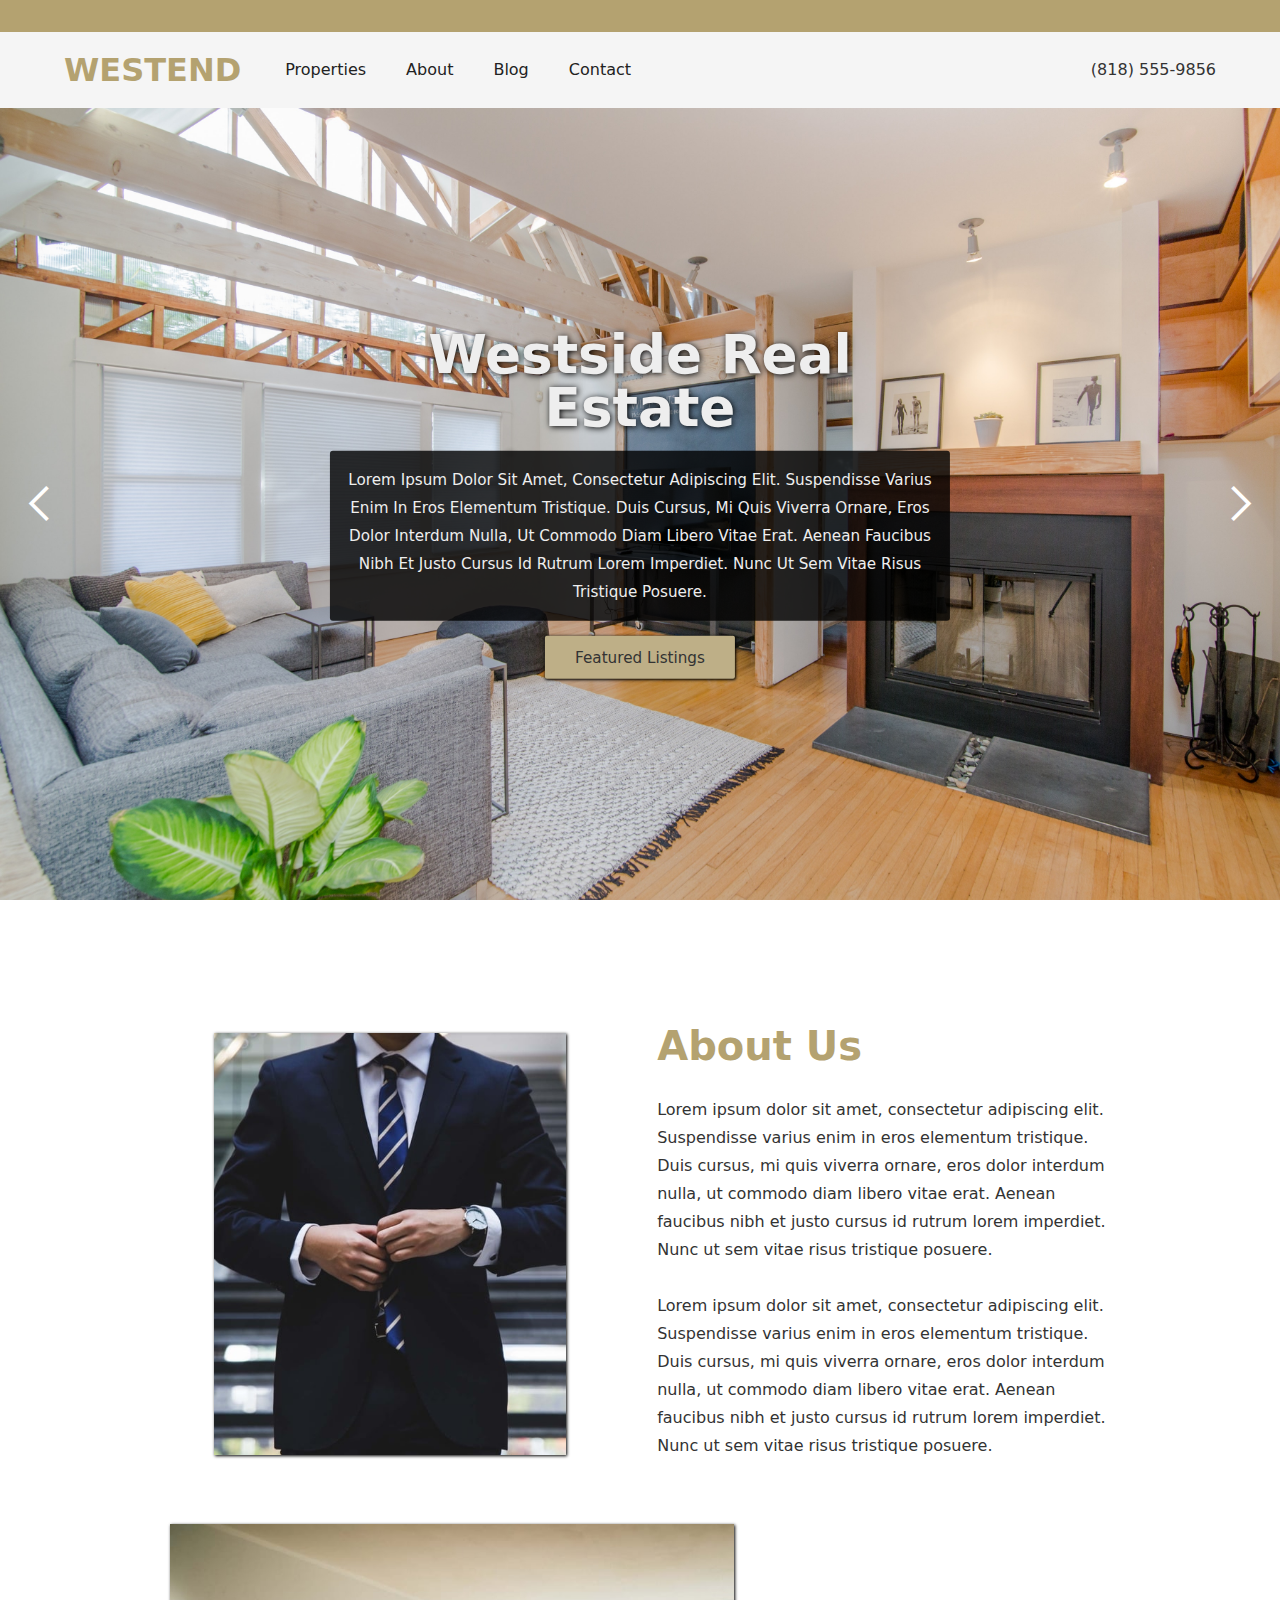
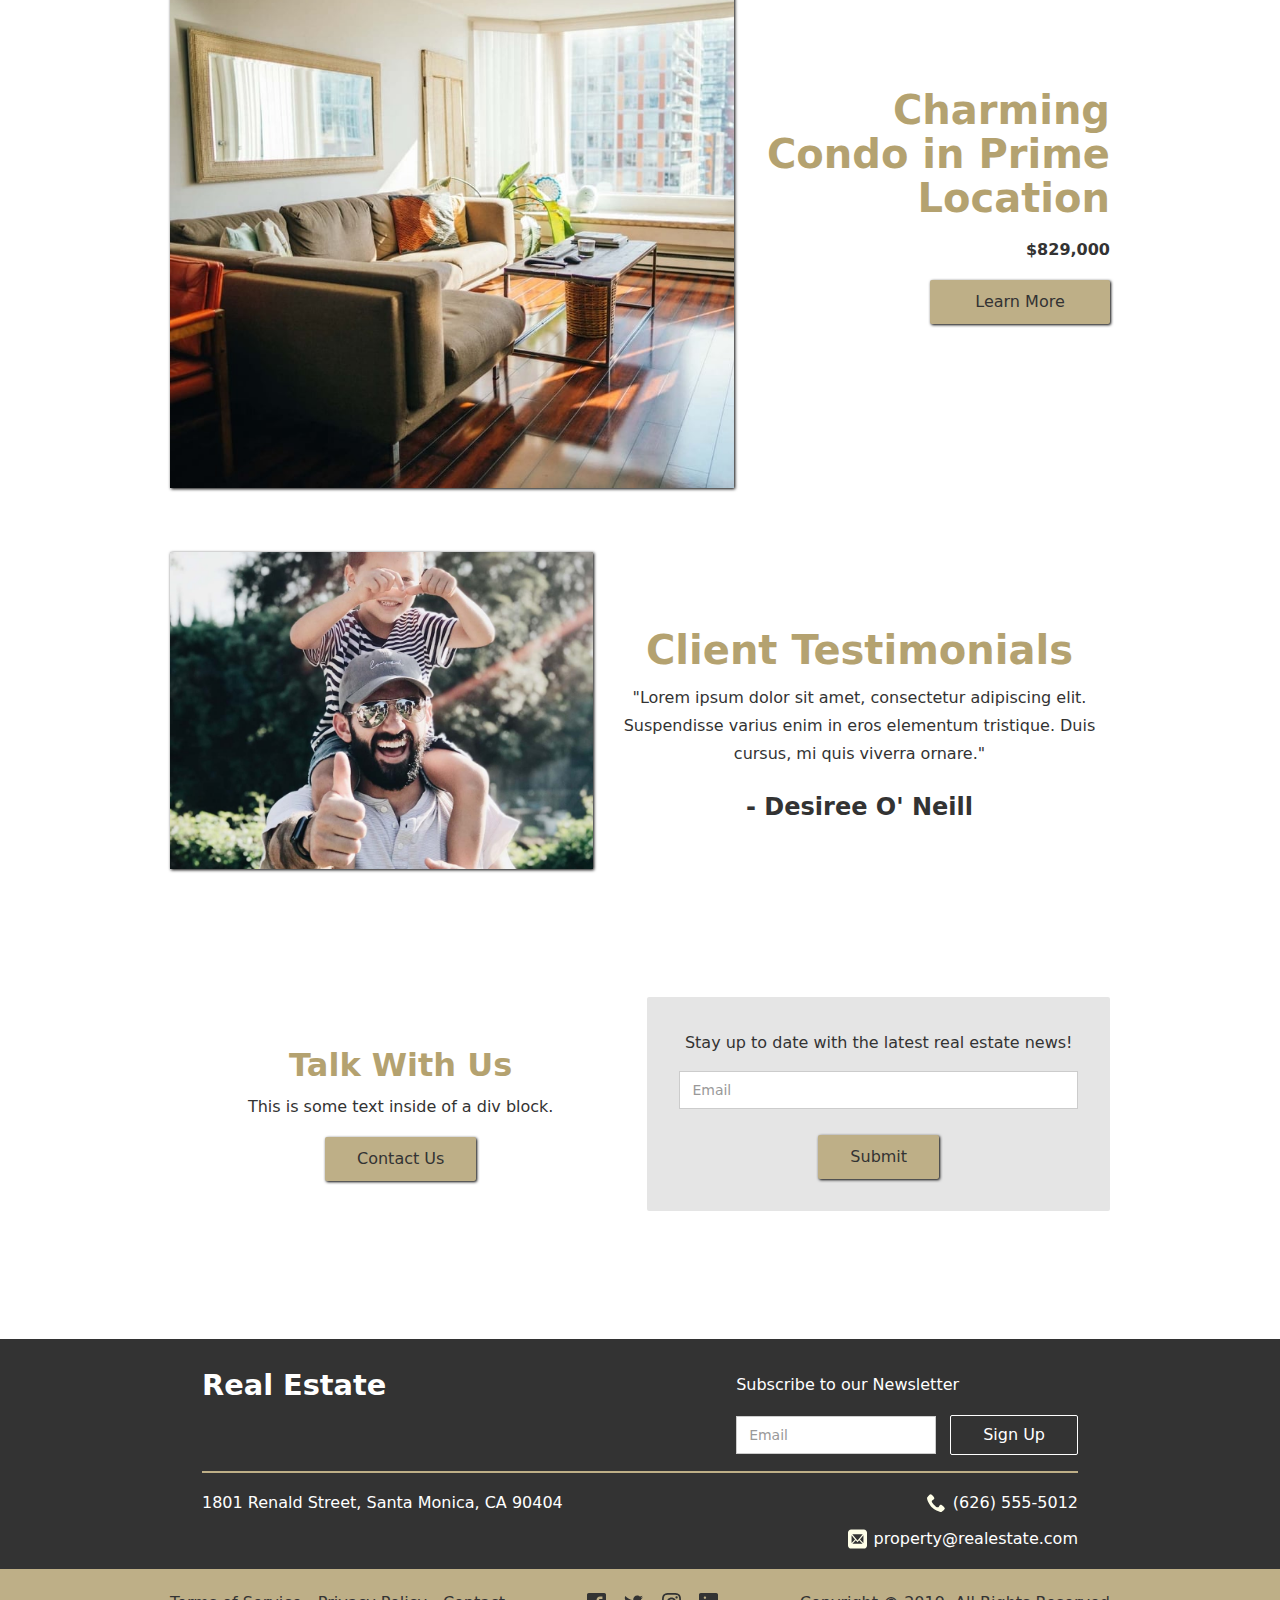
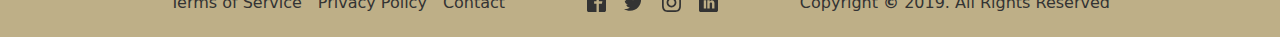
<file: index.html>
<!DOCTYPE html>
<html data-wf-page="5d0c82cb14a5905062fcd262" data-wf-site="5d0c82cb14a5903b15fcd260">
<head>
  <meta charset="utf-8">
  <title>real-estate-demo-2.1</title>
  <meta content="width=device-width, initial-scale=1" name="viewport">
  <meta content="Webflow" name="generator">
  <link href="css/normalize.css" rel="stylesheet" type="text/css">
  <link href="css/webflow.css" rel="stylesheet" type="text/css">
  <link href="css/real-estate-demo-2-1.webflow.css" rel="stylesheet" type="text/css">
  <!-- [if lt IE 9]><script src="https://cdnjs.cloudflare.com/ajax/libs/html5shiv/3.7.3/html5shiv.min.js" type="text/javascript"></script><![endif] -->
  <script type="text/javascript">!function(o,c){var n=c.documentElement,t=" w-mod-";n.className+=t+"js",("ontouchstart"in o||o.DocumentTouch&&c instanceof DocumentTouch)&&(n.className+=t+"touch")}(window,document);</script>
  <link href="images/favicon.ico" rel="shortcut icon" type="image/x-icon">
  <link href="images/webclip.png" rel="apple-touch-icon">
</head>
<body class="body">
  <div class="utility-classes">
    <div class="u-margin-top-small"></div>
    <div class="u-margin-top-medium"></div>
    <div class="u-margin-top-large w-container"></div>
    <div class="heading-4"></div>
    <div class="heading-2"></div>
    <div class="heading-3"></div>
  </div>
  <div class="header">
    <div data-collapse="medium" data-animation="default" data-duration="400" class="navbar-2 w-nav">
      <div class="navbar__top"></div>
      <div class="div-block-19">
        <div class="menu-button w-nav-button">
          <div class="w-icon-nav-menu"></div>
        </div>
        <a href="index.html" class="brand-3 w-nav-brand w--current">
          <h2 class="heading-10">westend</h2>
        </a>
        <nav role="navigation" class="w-nav-menu"><a href="listings.html" class="nav-link w-nav-link">Properties</a><a href="#" class="w-nav-link">About</a><a href="#" class="w-nav-link">Blog</a><a href="#" class="w-nav-link">Contact</a></nav>
        <div class="phone-number">
          <div class="text-block-13">(818) 555-9856</div>
        </div>
      </div>
    </div>
    <div data-animation="slide" data-duration="500" data-infinite="1" class="slider w-slider">
      <div class="w-slider-mask">
        <div class="slide w-slide">
          <div class="banner-title">
            <h1 class="heading-1">Westside Real Estate</h1>
            <p class="paragraph paragraph u-margin-top-small">Lorem ipsum dolor sit amet, consectetur adipiscing elit. Suspendisse varius enim in eros elementum tristique. Duis cursus, mi quis viverra ornare, eros dolor interdum nulla, ut commodo diam libero vitae erat. Aenean faucibus nibh et justo cursus id rutrum lorem imperdiet. Nunc ut sem vitae risus tristique posuere.</p><a href="listings.html" class="button u-margin-top-small banner-title__button w-button">Featured Listings</a></div>
        </div>
        <div class="slide-2 w-slide">
          <div class="banner-title">
            <h1 class="heading-1">Eastside Real Estate</h1>
            <p class="paragraph u-margin-top-small">Lorem ipsum dolor sit amet, consectetur adipiscing elit. Suspendisse varius enim in eros elementum tristique. Duis cursus, mi quis viverra ornare, eros dolor interdum nulla, ut commodo diam libero vitae erat. Aenean faucibus nibh et justo cursus id rutrum lorem imperdiet. Nunc ut sem vitae risus tristique posuere.</p><a href="listings.html" class="button u-margin-top-small banner-title__button w-button">Featured Listings</a></div>
        </div>
      </div>
      <div class="left-arrow w-slider-arrow-left">
        <div class="w-icon-slider-left"></div>
      </div>
      <div class="right-arrow w-slider-arrow-right">
        <div class="w-icon-slider-right"></div>
      </div>
      <div class="w-slider-nav w-round"></div>
    </div>
  </div>
  <div class="about-us u-margin-top-large">
    <div class="container-2 u-margin-top-large about-us__container w-container">
      <div class="div-block-16"><img src="images/suit-croppped.jpg" srcset="images/suit-croppped-p-500.jpeg 500w, images/suit-croppped-p-800.jpeg 800w, images/suit-croppped.jpg 1000w" sizes="(max-width: 479px) 100vw, (max-width: 767px) 44vw, (max-width: 991px) 269.82501220703125px, 352.0500183105469px" alt="" class="image"></div>
      <div class="about-us__text-container">
        <h2 class="heading-2 about-us__title">About Us</h2>
        <p class="u-margin-top-medium paragraph">Lorem ipsum dolor sit amet, consectetur adipiscing elit. Suspendisse varius enim in eros elementum tristique. Duis cursus, mi quis viverra ornare, eros dolor interdum nulla, ut commodo diam libero vitae erat. Aenean faucibus nibh et justo cursus id rutrum lorem imperdiet. Nunc ut sem vitae risus tristique posuere.<br>‍<br>Lorem ipsum dolor sit amet, consectetur adipiscing elit. Suspendisse varius enim in eros elementum tristique. Duis cursus, mi quis viverra ornare, eros dolor interdum nulla, ut commodo diam libero vitae erat. Aenean faucibus nibh et justo cursus id rutrum lorem imperdiet. Nunc ut sem vitae risus tristique posuere.</p>
      </div>
    </div>
  </div>
  <div class="featured-listings">
    <div class="u-margin-top-large featured-listings__container w-container">
      <div class="property-listing"><img src="images/charming-condo-cropped.jpg" width="1200" srcset="images/charming-condo-cropped-p-500.jpeg 500w, images/charming-condo-cropped-p-800.jpeg 800w, images/charming-condo-cropped-p-1080.jpeg 1080w, images/charming-condo-cropped.jpg 1200w" sizes="(max-width: 767px) 95vw, (max-width: 991px) 436.8000183105469px, 564px" alt="" class="property-listing__image">
        <div class="property-listing__info-container w-clearfix">
          <h1 class="heading-2 property-listing__title">Charming Condo in Prime Location</h1>
          <div class="property-listing__price u-margin-top-small">$829,000</div>
          <div class="button u-margin-top-small property-listing__button">
            <div class="text-block">Learn More</div>
          </div>
        </div>
      </div>
    </div>
  </div>
  <div class="client-testimonials u-margin-top-large">
    <div class="client-testimonials__container w-container">
      <div class="div-block-3 u-margin-top-small testimonial-container"><img src="images/man-child-cropped.jpg" srcset="images/man-child-cropped-p-1080.jpeg 1080w, images/man-child-cropped.jpg 1200w" sizes="(max-width: 479px) 90vw, (max-width: 767px) 60vw, (max-width: 991px) 327.6000061035156px, 423px" alt="" class="image-2 testimonial-container__image">
        <div class="testimonial-container__text-container u-margin-top-medium">
          <h2 class="client-testimonials__title heading-2">Client Testimonials</h2>
          <p class="paragraph-3 u-margin-top-small">&quot;Lorem ipsum dolor sit amet, consectetur adipiscing elit. Suspendisse varius enim in eros elementum tristique. Duis cursus, mi quis viverra ornare.&quot;</p>
          <h3 class="heading-5 u-margin-top-small">- Desiree O&#x27; Neill</h3>
        </div>
      </div>
    </div>
  </div>
  <div class="contact-us u-margin-top-large">
    <div class="w-container">
      <div class="div-block-5 contact-us__info-container">
        <div class="div-block-6">
          <h2 class="heading-9">Talk With Us</h2>
          <div class="text-block-8">This is some text inside of a div block.</div>
          <div class="button u-margin-top-small">
            <div class="text-block">Contact Us</div>
          </div>
        </div>
        <div class="form-block u-margin-top-medium form-block-2 w-form">
          <form id="email-form" name="email-form" data-name="Email Form"><label for="email" class="field-label">Stay up to date with the latest real estate news!</label><input type="email" maxlength="256" name="email" data-name="Email" placeholder="Email" id="email" class="u-margin-top-small w-input"><input type="submit" value="Submit" data-wait="Please wait..." class="submit-button button u-margin-top-small w-button"></form>
          <div class="w-form-done">
            <div>Thank you! Your submission has been received!</div>
          </div>
          <div class="w-form-fail">
            <div>Oops! Something went wrong while submitting the form.</div>
          </div>
        </div>
      </div>
    </div>
  </div>
  <div class="footer u-margin-top-large">
    <div class="footer__container w-container">
      <div class="div-block-13">
        <div class="footer-container--1 u-margin-top-medium">
          <h2 class="footer-container__title heading-3">Real Estate</h2>
          <div class="form-block-3 w-form">
            <form id="email-form-2" name="email-form-2" data-name="Email Form 2"><label for="name" class="field-label-2">Subscribe to our Newsletter</label>
              <div class="div-block-8 u-margin-top-small"><input type="email" class="text-field w-input" maxlength="256" name="Email-3" data-name="Email 3" placeholder="Email" id="Email-3"><input type="submit" value="Sign Up" data-wait="Please wait..." class="button footer__email-submit w-button"></div>
            </form>
            <div class="w-form-done">
              <div>Thank you! Your submission has been received!</div>
            </div>
            <div class="w-form-fail">
              <div>Oops! Something went wrong while submitting the form.</div>
            </div>
          </div>
        </div>
        <div class="horizontal-line horizontal-line__white u-margin-top-small"></div>
        <div class="footer-container--2 u-margin-top-small">
          <div class="text-block-2">1801 Renald Street, Santa Monica, CA 90404</div>
          <div class="div-block-15">
            <div class="div-block-11"><img src="images/phone.svg" alt="" class="image-3">
              <div class="text-block-3">(626) 555-5012</div>
            </div>
            <div class="div-block-12"><img src="images/mail.svg" alt="" class="image-4">
              <div class="text-block-4">property@realestate.com</div>
            </div>
          </div>
        </div>
      </div>
    </div>
    <div class="footer__ending-container u-margin-top-small div-block-17">
      <div class="container-4 w-container">
        <div class="div-block-18">
          <div class="div-block-14">
            <h2 class="heading-8">Terms of Service</h2>
            <h2 class="heading-8">Privacy Policy</h2>
            <h2 class="heading-8-copy">Contact</h2>
          </div>
          <div class="footer__social-media-container u-margin-top-small"><img src="images/facebook2-black.svg" alt="" class="footer__social-icon"><img src="images/twitter-black.svg" alt="" class="footer__social-icon"><img src="images/instagram-black.svg" alt="" class="footer__social-icon"><img src="images/linkedin-black.svg" alt="" class="footer__social-icon"></div>
          <div class="text-block-5 u-margin-top-small">Copyright <strong>©</strong> 2019. All Rights Reserved</div>
        </div>
      </div>
    </div>
  </div>
  <script src="https://d3e54v103j8qbb.cloudfront.net/js/jquery-3.4.1.min.220afd743d.js" type="text/javascript" integrity="sha256-CSXorXvZcTkaix6Yvo6HppcZGetbYMGWSFlBw8HfCJo=" crossorigin="anonymous"></script>
  <script src="js/webflow.js" type="text/javascript"></script>
  <!-- [if lte IE 9]><script src="https://cdnjs.cloudflare.com/ajax/libs/placeholders/3.0.2/placeholders.min.js"></script><![endif] -->
</body>
</html>
</file>
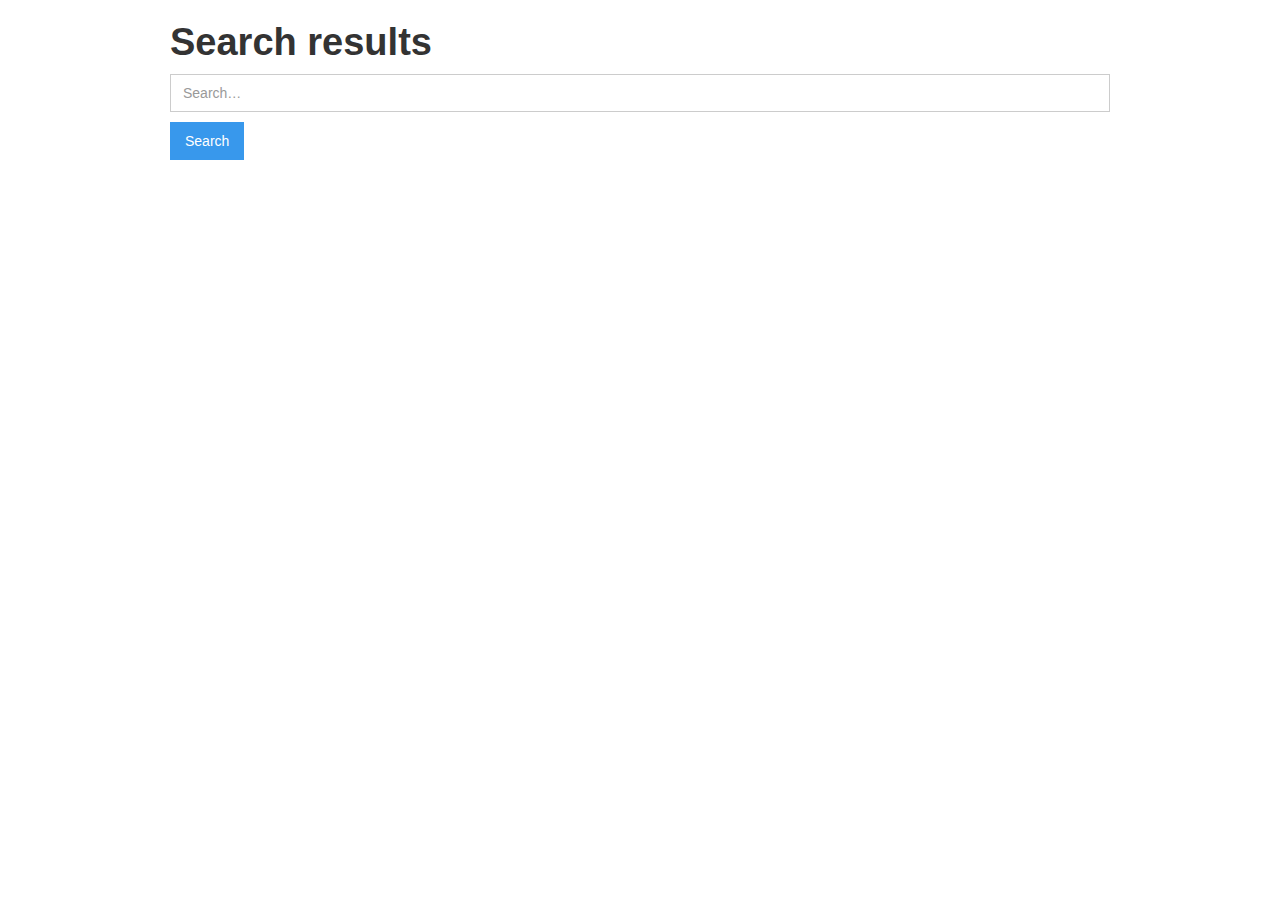
<file: search.html>
<!DOCTYPE html>
<!--  This site was created in Webflow. http://www.webflow.com  -->
<!--  Last Published: Mon Sep 30 2019 03:10:14 GMT+0000 (UTC)  -->
<html data-wf-page="5d44989d350234e86a372dce" data-wf-site="5d0c82cb14a5903b15fcd260">
<head>
  <meta charset="utf-8">
  <title>Search Results</title>
  <meta content="Search Results" property="og:title">
  <meta content="width=device-width, initial-scale=1" name="viewport">
  <meta content="Webflow" name="generator">
  <link href="css/normalize.css" rel="stylesheet" type="text/css">
  <link href="css/webflow.css" rel="stylesheet" type="text/css">
  <link href="css/real-estate-demo-2-1.webflow.css" rel="stylesheet" type="text/css">
  <!-- [if lt IE 9]><script src="https://cdnjs.cloudflare.com/ajax/libs/html5shiv/3.7.3/html5shiv.min.js" type="text/javascript"></script><![endif] -->
  <script type="text/javascript">!function(o,c){var n=c.documentElement,t=" w-mod-";n.className+=t+"js",("ontouchstart"in o||o.DocumentTouch&&c instanceof DocumentTouch)&&(n.className+=t+"touch")}(window,document);</script>
  <link href="images/favicon.ico" rel="shortcut icon" type="image/x-icon">
  <link href="images/webclip.png" rel="apple-touch-icon">
</head>
<body>
  <div class="w-container">
    <h1>Search results</h1>
    <form action="/search" class="w-form"><input type="search" class="w-input" maxlength="256" name="query" placeholder="Search…" id="search" required=""><input type="submit" value="Search" class="w-button"></form>
  </div>
  <script src="https://d3e54v103j8qbb.cloudfront.net/js/jquery-3.4.1.min.220afd743d.js" type="text/javascript" integrity="sha256-CSXorXvZcTkaix6Yvo6HppcZGetbYMGWSFlBw8HfCJo=" crossorigin="anonymous"></script>
  <script src="js/webflow.js" type="text/javascript"></script>
  <!-- [if lte IE 9]><script src="https://cdnjs.cloudflare.com/ajax/libs/placeholders/3.0.2/placeholders.min.js"></script><![endif] -->
</body>
</html>
</file>
<file: css/webflow.css>
@font-face {
  font-family: 'webflow-icons';
  src: url("[data-uri]") format('truetype');
  font-weight: normal;
  font-style: normal;
}
[class^="w-icon-"],
[class*=" w-icon-"] {
  /* use !important to prevent issues with browser extensions that change fonts */
  font-family: 'webflow-icons' !important;
  speak: none;
  font-style: normal;
  font-weight: normal;
  font-variant: normal;
  text-transform: none;
  line-height: 1;
  /* Better Font Rendering =========== */
  -webkit-font-smoothing: antialiased;
  -moz-osx-font-smoothing: grayscale;
}
.w-icon-slider-right:before {
  content: "\e600";
}
.w-icon-slider-left:before {
  content: "\e601";
}
.w-icon-nav-menu:before {
  content: "\e602";
}
.w-icon-arrow-down:before,
.w-icon-dropdown-toggle:before {
  content: "\e603";
}
.w-icon-file-upload-remove:before {
  content: "\e900";
}
.w-icon-file-upload-icon:before {
  content: "\e903";
}
* {
  -webkit-box-sizing: border-box;
  -moz-box-sizing: border-box;
  box-sizing: border-box;
}
html {
  height: 100%;
}
body {
  margin: 0;
  min-height: 100%;
  background-color: #fff;
  font-family: Arial, sans-serif;
  font-size: 14px;
  line-height: 20px;
  color: #333;
}
img {
  max-width: 100%;
  vertical-align: middle;
  display: inline-block;
}
html.w-mod-touch * {
  background-attachment: scroll !important;
}
.w-block {
  display: block;
}
.w-inline-block {
  max-width: 100%;
  display: inline-block;
}
.w-clearfix:before,
.w-clearfix:after {
  content: " ";
  display: table;
  grid-column-start: 1;
  grid-row-start: 1;
  grid-column-end: 2;
  grid-row-end: 2;
}
.w-clearfix:after {
  clear: both;
}
.w-hidden {
  display: none;
}
.w-button {
  display: inline-block;
  padding: 9px 15px;
  background-color: #3898EC;
  color: white;
  border: 0;
  line-height: inherit;
  text-decoration: none;
  cursor: pointer;
  border-radius: 0;
}
input.w-button {
  -webkit-appearance: button;
}
html[data-w-dynpage] [data-w-cloak] {
  color: transparent !important;
}
.w-webflow-badge,
.w-webflow-badge * {
  position: static;
  left: auto;
  top: auto;
  right: auto;
  bottom: auto;
  z-index: auto;
  display: block;
  visibility: visible;
  overflow: visible;
  overflow-x: visible;
  overflow-y: visible;
  box-sizing: border-box;
  width: auto;
  height: auto;
  max-height: none;
  max-width: none;
  min-height: 0;
  min-width: 0;
  margin: 0;
  padding: 0;
  float: none;
  clear: none;
  border: 0 none transparent;
  border-radius: 0;
  background: none;
  background-image: none;
  background-position: 0% 0%;
  background-size: auto auto;
  background-repeat: repeat;
  background-origin: padding-box;
  background-clip: border-box;
  background-attachment: scroll;
  background-color: transparent;
  box-shadow: none;
  opacity: 1.0;
  transform: none;
  transition: none;
  direction: ltr;
  font-family: inherit;
  font-weight: inherit;
  color: inherit;
  font-size: inherit;
  line-height: inherit;
  font-style: inherit;
  font-variant: inherit;
  text-align: inherit;
  letter-spacing: inherit;
  text-decoration: inherit;
  text-indent: 0;
  text-transform: inherit;
  list-style-type: disc;
  text-shadow: none;
  font-smoothing: auto;
  vertical-align: baseline;
  cursor: inherit;
  white-space: inherit;
  word-break: normal;
  word-spacing: normal;
  word-wrap: normal;
}
.w-webflow-badge {
  position: fixed !important;
  display: inline-block !important;
  visibility: visible !important;
  opacity: 1 !important;
  z-index: 2147483647 !important;
  top: auto !important;
  right: 12px !important;
  bottom: 12px !important;
  left: auto !important;
  color: #AAADB0 !important;
  background-color: #fff !important;
  border-radius: 3px !important;
  padding: 6px 8px 6px 6px !important;
  font-size: 12px !important;
  opacity: 1.0 !important;
  line-height: 14px !important;
  text-decoration: none !important;
  transform: none !important;
  margin: 0 !important;
  width: auto !important;
  height: auto !important;
  overflow: visible !important;
  white-space: nowrap;
  box-shadow: 0 0 0 1px rgba(0, 0, 0, 0.1), 0px 1px 3px rgba(0, 0, 0, 0.1);
  cursor: pointer;
}
.w-webflow-badge > img {
  display: inline-block !important;
  visibility: visible !important;
  opacity: 1 !important;
  vertical-align: middle !important;
}
h1,
h2,
h3,
h4,
h5,
h6 {
  font-weight: bold;
  margin-bottom: 10px;
}
h1 {
  font-size: 38px;
  line-height: 44px;
  margin-top: 20px;
}
h2 {
  font-size: 32px;
  line-height: 36px;
  margin-top: 20px;
}
h3 {
  font-size: 24px;
  line-height: 30px;
  margin-top: 20px;
}
h4 {
  font-size: 18px;
  line-height: 24px;
  margin-top: 10px;
}
h5 {
  font-size: 14px;
  line-height: 20px;
  margin-top: 10px;
}
h6 {
  font-size: 12px;
  line-height: 18px;
  margin-top: 10px;
}
p {
  margin-top: 0;
  margin-bottom: 10px;
}
blockquote {
  margin: 0 0 10px 0;
  padding: 10px 20px;
  border-left: 5px solid #E2E2E2;
  font-size: 18px;
  line-height: 22px;
}
figure {
  margin: 0;
  margin-bottom: 10px;
}
figcaption {
  margin-top: 5px;
  text-align: center;
}
ul,
ol {
  margin-top: 0px;
  margin-bottom: 10px;
  padding-left: 40px;
}
.w-list-unstyled {
  padding-left: 0;
  list-style: none;
}
.w-embed:before,
.w-embed:after {
  content: " ";
  display: table;
  grid-column-start: 1;
  grid-row-start: 1;
  grid-column-end: 2;
  grid-row-end: 2;
}
.w-embed:after {
  clear: both;
}
.w-video {
  width: 100%;
  position: relative;
  padding: 0;
}
.w-video iframe,
.w-video object,
.w-video embed {
  position: absolute;
  top: 0;
  left: 0;
  width: 100%;
  height: 100%;
}
fieldset {
  padding: 0;
  margin: 0;
  border: 0;
}
button,
html input[type="button"],
input[type="reset"] {
  border: 0;
  cursor: pointer;
  -webkit-appearance: button;
}
.w-form {
  margin: 0 0 15px;
}
.w-form-done {
  display: none;
  padding: 20px;
  text-align: center;
  background-color: #dddddd;
}
.w-form-fail {
  display: none;
  margin-top: 10px;
  padding: 10px;
  background-color: #ffdede;
}
label {
  display: block;
  margin-bottom: 5px;
  font-weight: bold;
}
.w-input,
.w-select {
  display: block;
  width: 100%;
  height: 38px;
  padding: 8px 12px;
  margin-bottom: 10px;
  font-size: 14px;
  line-height: 1.428571429;
  color: #333333;
  vertical-align: middle;
  background-color: #ffffff;
  border: 1px solid #cccccc;
}
.w-input:-moz-placeholder,
.w-select:-moz-placeholder {
  color: #999;
}
.w-input::-moz-placeholder,
.w-select::-moz-placeholder {
  color: #999;
  opacity: 1;
}
.w-input:-ms-input-placeholder,
.w-select:-ms-input-placeholder {
  color: #999;
}
.w-input::-webkit-input-placeholder,
.w-select::-webkit-input-placeholder {
  color: #999;
}
.w-input:focus,
.w-select:focus {
  border-color: #3898EC;
  outline: 0;
}
.w-input[disabled],
.w-select[disabled],
.w-input[readonly],
.w-select[readonly],
fieldset[disabled] .w-input,
fieldset[disabled] .w-select {
  cursor: not-allowed;
  background-color: #eeeeee;
}
textarea.w-input,
textarea.w-select {
  height: auto;
}
.w-select {
  background-color: #f3f3f3;
}
.w-select[multiple] {
  height: auto;
}
.w-form-label {
  display: inline-block;
  cursor: pointer;
  font-weight: normal;
  margin-bottom: 0px;
}
.w-radio {
  display: block;
  margin-bottom: 5px;
  padding-left: 20px;
}
.w-radio:before,
.w-radio:after {
  content: " ";
  display: table;
  grid-column-start: 1;
  grid-row-start: 1;
  grid-column-end: 2;
  grid-row-end: 2;
}
.w-radio:after {
  clear: both;
}
.w-radio-input {
  margin: 4px 0 0;
  margin-top: 1px \9;
  line-height: normal;
  float: left;
  margin-left: -20px;
}
.w-radio-input {
  margin-top: 3px;
}
.w-file-upload {
  display: block;
  margin-bottom: 10px;
}
.w-file-upload-input {
  width: 0.1px;
  height: 0.1px;
  opacity: 0;
  overflow: hidden;
  position: absolute;
  z-index: -100;
}
.w-file-upload-default,
.w-file-upload-uploading,
.w-file-upload-success {
  display: inline-block;
  color: #333333;
}
.w-file-upload-error {
  display: block;
  margin-top: 10px;
}
.w-file-upload-default.w-hidden,
.w-file-upload-uploading.w-hidden,
.w-file-upload-error.w-hidden,
.w-file-upload-success.w-hidden {
  display: none;
}
.w-file-upload-uploading-btn {
  display: flex;
  font-size: 14px;
  font-weight: normal;
  cursor: pointer;
  margin: 0;
  padding: 8px 12px;
  border: 1px solid #cccccc;
  background-color: #fafafa;
}
.w-file-upload-file {
  display: flex;
  flex-grow: 1;
  justify-content: space-between;
  margin: 0;
  padding: 8px 9px 8px 11px;
  border: 1px solid #cccccc;
  background-color: #fafafa;
}
.w-file-upload-file-name {
  font-size: 14px;
  font-weight: normal;
  display: block;
}
.w-file-remove-link {
  margin-top: 3px;
  margin-left: 10px;
  width: auto;
  height: auto;
  padding: 3px;
  display: block;
  cursor: pointer;
}
.w-icon-file-upload-remove {
  margin: auto;
  font-size: 10px;
}
.w-file-upload-error-msg {
  display: inline-block;
  color: #ea384c;
  padding: 2px 0;
}
.w-file-upload-info {
  display: inline-block;
  line-height: 38px;
  padding: 0 12px;
}
.w-file-upload-label {
  display: inline-block;
  font-size: 14px;
  font-weight: normal;
  cursor: pointer;
  margin: 0;
  padding: 8px 12px;
  border: 1px solid #cccccc;
  background-color: #fafafa;
}
.w-icon-file-upload-icon,
.w-icon-file-upload-uploading {
  display: inline-block;
  margin-right: 8px;
  width: 20px;
}
.w-icon-file-upload-uploading {
  height: 20px;
}
.w-container {
  margin-left: auto;
  margin-right: auto;
  max-width: 940px;
}
.w-container:before,
.w-container:after {
  content: " ";
  display: table;
  grid-column-start: 1;
  grid-row-start: 1;
  grid-column-end: 2;
  grid-row-end: 2;
}
.w-container:after {
  clear: both;
}
.w-container .w-row {
  margin-left: -10px;
  margin-right: -10px;
}
.w-row:before,
.w-row:after {
  content: " ";
  display: table;
  grid-column-start: 1;
  grid-row-start: 1;
  grid-column-end: 2;
  grid-row-end: 2;
}
.w-row:after {
  clear: both;
}
.w-row .w-row {
  margin-left: 0;
  margin-right: 0;
}
.w-col {
  position: relative;
  float: left;
  width: 100%;
  min-height: 1px;
  padding-left: 10px;
  padding-right: 10px;
}
.w-col .w-col {
  padding-left: 0;
  padding-right: 0;
}
.w-col-1 {
  width: 8.33333333%;
}
.w-col-2 {
  width: 16.66666667%;
}
.w-col-3 {
  width: 25%;
}
.w-col-4 {
  width: 33.33333333%;
}
.w-col-5 {
  width: 41.66666667%;
}
.w-col-6 {
  width: 50%;
}
.w-col-7 {
  width: 58.33333333%;
}
.w-col-8 {
  width: 66.66666667%;
}
.w-col-9 {
  width: 75%;
}
.w-col-10 {
  width: 83.33333333%;
}
.w-col-11 {
  width: 91.66666667%;
}
.w-col-12 {
  width: 100%;
}
.w-hidden-main {
  display: none !important;
}
@media screen and (max-width: 991px) {
  .w-container {
    max-width: 728px;
  }
  .w-hidden-main {
    display: inherit !important;
  }
  .w-hidden-medium {
    display: none !important;
  }
  .w-col-medium-1 {
    width: 8.33333333%;
  }
  .w-col-medium-2 {
    width: 16.66666667%;
  }
  .w-col-medium-3 {
    width: 25%;
  }
  .w-col-medium-4 {
    width: 33.33333333%;
  }
  .w-col-medium-5 {
    width: 41.66666667%;
  }
  .w-col-medium-6 {
    width: 50%;
  }
  .w-col-medium-7 {
    width: 58.33333333%;
  }
  .w-col-medium-8 {
    width: 66.66666667%;
  }
  .w-col-medium-9 {
    width: 75%;
  }
  .w-col-medium-10 {
    width: 83.33333333%;
  }
  .w-col-medium-11 {
    width: 91.66666667%;
  }
  .w-col-medium-12 {
    width: 100%;
  }
  .w-col-stack {
    width: 100%;
    left: auto;
    right: auto;
  }
}
@media screen and (max-width: 767px) {
  .w-hidden-main {
    display: inherit !important;
  }
  .w-hidden-medium {
    display: inherit !important;
  }
  .w-hidden-small {
    display: none !important;
  }
  .w-row,
  .w-container .w-row {
    margin-left: 0;
    margin-right: 0;
  }
  .w-col {
    width: 100%;
    left: auto;
    right: auto;
  }
  .w-col-small-1 {
    width: 8.33333333%;
  }
  .w-col-small-2 {
    width: 16.66666667%;
  }
  .w-col-small-3 {
    width: 25%;
  }
  .w-col-small-4 {
    width: 33.33333333%;
  }
  .w-col-small-5 {
    width: 41.66666667%;
  }
  .w-col-small-6 {
    width: 50%;
  }
  .w-col-small-7 {
    width: 58.33333333%;
  }
  .w-col-small-8 {
    width: 66.66666667%;
  }
  .w-col-small-9 {
    width: 75%;
  }
  .w-col-small-10 {
    width: 83.33333333%;
  }
  .w-col-small-11 {
    width: 91.66666667%;
  }
  .w-col-small-12 {
    width: 100%;
  }
}
@media screen and (max-width: 479px) {
  .w-container {
    max-width: none;
  }
  .w-hidden-main {
    display: inherit !important;
  }
  .w-hidden-medium {
    display: inherit !important;
  }
  .w-hidden-small {
    display: inherit !important;
  }
  .w-hidden-tiny {
    display: none !important;
  }
  .w-col {
    width: 100%;
  }
  .w-col-tiny-1 {
    width: 8.33333333%;
  }
  .w-col-tiny-2 {
    width: 16.66666667%;
  }
  .w-col-tiny-3 {
    width: 25%;
  }
  .w-col-tiny-4 {
    width: 33.33333333%;
  }
  .w-col-tiny-5 {
    width: 41.66666667%;
  }
  .w-col-tiny-6 {
    width: 50%;
  }
  .w-col-tiny-7 {
    width: 58.33333333%;
  }
  .w-col-tiny-8 {
    width: 66.66666667%;
  }
  .w-col-tiny-9 {
    width: 75%;
  }
  .w-col-tiny-10 {
    width: 83.33333333%;
  }
  .w-col-tiny-11 {
    width: 91.66666667%;
  }
  .w-col-tiny-12 {
    width: 100%;
  }
}
.w-widget {
  position: relative;
}
.w-widget-map {
  width: 100%;
  height: 400px;
}
.w-widget-map label {
  width: auto;
  display: inline;
}
.w-widget-map img {
  max-width: inherit;
}
.w-widget-map .gm-style-iw {
  text-align: center;
}
.w-widget-map .gm-style-iw > button {
  display: none !important;
}
.w-widget-twitter {
  overflow: hidden;
}
.w-widget-twitter-count-shim {
  display: inline-block;
  vertical-align: top;
  position: relative;
  width: 28px;
  height: 20px;
  text-align: center;
  background: white;
  border: #758696 solid 1px;
  border-radius: 3px;
}
.w-widget-twitter-count-shim * {
  pointer-events: none;
  -webkit-user-select: none;
  -moz-user-select: none;
  -ms-user-select: none;
  user-select: none;
}
.w-widget-twitter-count-shim .w-widget-twitter-count-inner {
  position: relative;
  font-size: 15px;
  line-height: 12px;
  text-align: center;
  color: #999;
  font-family: serif;
}
.w-widget-twitter-count-shim .w-widget-twitter-count-clear {
  position: relative;
  display: block;
}
.w-widget-twitter-count-shim.w--large {
  width: 36px;
  height: 28px;
  margin-left: 7px;
}
.w-widget-twitter-count-shim.w--large .w-widget-twitter-count-inner {
  font-size: 18px;
  line-height: 18px;
}
.w-widget-twitter-count-shim:not(.w--vertical) {
  margin-left: 5px;
  margin-right: 8px;
}
.w-widget-twitter-count-shim:not(.w--vertical).w--large {
  margin-left: 6px;
}
.w-widget-twitter-count-shim:not(.w--vertical):before,
.w-widget-twitter-count-shim:not(.w--vertical):after {
  top: 50%;
  left: 0;
  border: solid transparent;
  content: " ";
  height: 0;
  width: 0;
  position: absolute;
  pointer-events: none;
}
.w-widget-twitter-count-shim:not(.w--vertical):before {
  border-color: rgba(117, 134, 150, 0);
  border-right-color: #5d6c7b;
  border-width: 4px;
  margin-left: -9px;
  margin-top: -4px;
}
.w-widget-twitter-count-shim:not(.w--vertical).w--large:before {
  border-width: 5px;
  margin-left: -10px;
  margin-top: -5px;
}
.w-widget-twitter-count-shim:not(.w--vertical):after {
  border-color: rgba(255, 255, 255, 0);
  border-right-color: white;
  border-width: 4px;
  margin-left: -8px;
  margin-top: -4px;
}
.w-widget-twitter-count-shim:not(.w--vertical).w--large:after {
  border-width: 5px;
  margin-left: -9px;
  margin-top: -5px;
}
.w-widget-twitter-count-shim.w--vertical {
  width: 61px;
  height: 33px;
  margin-bottom: 8px;
}
.w-widget-twitter-count-shim.w--vertical:before,
.w-widget-twitter-count-shim.w--vertical:after {
  top: 100%;
  left: 50%;
  border: solid transparent;
  content: " ";
  height: 0;
  width: 0;
  position: absolute;
  pointer-events: none;
}
.w-widget-twitter-count-shim.w--vertical:before {
  border-color: rgba(117, 134, 150, 0);
  border-top-color: #5d6c7b;
  border-width: 5px;
  margin-left: -5px;
}
.w-widget-twitter-count-shim.w--vertical:after {
  border-color: rgba(255, 255, 255, 0);
  border-top-color: white;
  border-width: 4px;
  margin-left: -4px;
}
.w-widget-twitter-count-shim.w--vertical .w-widget-twitter-count-inner {
  font-size: 18px;
  line-height: 22px;
}
.w-widget-twitter-count-shim.w--vertical.w--large {
  width: 76px;
}
.w-widget-gplus {
  overflow: hidden;
}
.w-background-video {
  position: relative;
  overflow: hidden;
  height: 500px;
  color: white;
}
.w-background-video > video {
  background-size: cover;
  background-position: 50% 50%;
  position: absolute;
  right: -100%;
  bottom: -100%;
  top: -100%;
  left: -100%;
  margin: auto;
  min-width: 100%;
  min-height: 100%;
  z-index: -100;
}
.w-background-video > video::-webkit-media-controls-start-playback-button {
  display: none !important;
  -webkit-appearance: none;
}
.w-slider {
  position: relative;
  height: 300px;
  text-align: center;
  background: #dddddd;
  clear: both;
  -webkit-tap-highlight-color: rgba(0, 0, 0, 0);
  tap-highlight-color: rgba(0, 0, 0, 0);
}
.w-slider-mask {
  position: relative;
  display: block;
  overflow: hidden;
  z-index: 1;
  left: 0;
  right: 0;
  height: 100%;
  white-space: nowrap;
}
.w-slide {
  position: relative;
  display: inline-block;
  vertical-align: top;
  width: 100%;
  height: 100%;
  white-space: normal;
  text-align: left;
}
.w-slider-nav {
  position: absolute;
  z-index: 2;
  top: auto;
  right: 0;
  bottom: 0;
  left: 0;
  margin: auto;
  padding-top: 10px;
  height: 40px;
  text-align: center;
  -webkit-tap-highlight-color: rgba(0, 0, 0, 0);
  tap-highlight-color: rgba(0, 0, 0, 0);
}
.w-slider-nav.w-round > div {
  border-radius: 100%;
}
.w-slider-nav.w-num > div {
  width: auto;
  height: auto;
  padding: 0.2em 0.5em;
  font-size: inherit;
  line-height: inherit;
}
.w-slider-nav.w-shadow > div {
  box-shadow: 0 0 3px rgba(51, 51, 51, 0.4);
}
.w-slider-nav-invert {
  color: #fff;
}
.w-slider-nav-invert > div {
  background-color: rgba(34, 34, 34, 0.4);
}
.w-slider-nav-invert > div.w-active {
  background-color: #222;
}
.w-slider-dot {
  position: relative;
  display: inline-block;
  width: 1em;
  height: 1em;
  background-color: rgba(255, 255, 255, 0.4);
  cursor: pointer;
  margin: 0 3px 0.5em;
  transition: background-color 100ms, color 100ms;
}
.w-slider-dot.w-active {
  background-color: #fff;
}
.w-slider-arrow-left,
.w-slider-arrow-right {
  position: absolute;
  width: 80px;
  top: 0;
  right: 0;
  bottom: 0;
  left: 0;
  margin: auto;
  cursor: pointer;
  overflow: hidden;
  color: white;
  font-size: 40px;
  -webkit-tap-highlight-color: rgba(0, 0, 0, 0);
  tap-highlight-color: rgba(0, 0, 0, 0);
  -webkit-user-select: none;
  -moz-user-select: none;
  -ms-user-select: none;
  user-select: none;
}
.w-slider-arrow-left [class^="w-icon-"],
.w-slider-arrow-right [class^="w-icon-"],
.w-slider-arrow-left [class*=" w-icon-"],
.w-slider-arrow-right [class*=" w-icon-"] {
  position: absolute;
}
.w-slider-arrow-left {
  z-index: 3;
  right: auto;
}
.w-slider-arrow-right {
  z-index: 4;
  left: auto;
}
.w-icon-slider-left,
.w-icon-slider-right {
  top: 0;
  right: 0;
  bottom: 0;
  left: 0;
  margin: auto;
  width: 1em;
  height: 1em;
}
.w-dropdown {
  display: inline-block;
  position: relative;
  text-align: left;
  margin-left: auto;
  margin-right: auto;
  z-index: 900;
}
.w-dropdown-btn,
.w-dropdown-toggle,
.w-dropdown-link {
  position: relative;
  vertical-align: top;
  text-decoration: none;
  color: #222222;
  padding: 20px;
  text-align: left;
  margin-left: auto;
  margin-right: auto;
  white-space: nowrap;
}
.w-dropdown-toggle {
  -webkit-user-select: none;
  -moz-user-select: none;
  -ms-user-select: none;
  user-select: none;
  display: inline-block;
  cursor: pointer;
  padding-right: 40px;
}
.w-icon-dropdown-toggle {
  position: absolute;
  top: 0;
  right: 0;
  bottom: 0;
  margin: auto;
  margin-right: 20px;
  width: 1em;
  height: 1em;
}
.w-dropdown-list {
  position: absolute;
  background: #dddddd;
  display: none;
  min-width: 100%;
}
.w-dropdown-list.w--open {
  display: block;
}
.w-dropdown-link {
  padding: 10px 20px;
  display: block;
  color: #222222;
}
.w-dropdown-link.w--current {
  color: #0082f3;
}
.w-nav[data-collapse="all"] .w-dropdown,
.w-nav[data-collapse="all"] .w-dropdown-toggle {
  display: block;
}
.w-nav[data-collapse="all"] .w-dropdown-list {
  position: static;
}
@media screen and (max-width: 991px) {
  .w-nav[data-collapse="medium"] .w-dropdown,
  .w-nav[data-collapse="medium"] .w-dropdown-toggle {
    display: block;
  }
  .w-nav[data-collapse="medium"] .w-dropdown-list {
    position: static;
  }
}
@media screen and (max-width: 767px) {
  .w-nav[data-collapse="small"] .w-dropdown,
  .w-nav[data-collapse="small"] .w-dropdown-toggle {
    display: block;
  }
  .w-nav[data-collapse="small"] .w-dropdown-list {
    position: static;
  }
  .w-nav-brand {
    padding-left: 10px;
  }
}
@media screen and (max-width: 479px) {
  .w-nav[data-collapse="tiny"] .w-dropdown,
  .w-nav[data-collapse="tiny"] .w-dropdown-toggle {
    display: block;
  }
  .w-nav[data-collapse="tiny"] .w-dropdown-list {
    position: static;
  }
}
/**
 * ## Note
 * Safari (on both iOS and OS X) does not handle viewport units (vh, vw) well.
 * For example percentage units do not work on descendants of elements that
 * have any dimensions expressed in viewport units. It also doesn’t handle them at
 * all in `calc()`.
 */
/**
 * Wrapper around all lightbox elements
 *
 * 1. Since the lightbox can receive focus, IE also gives it an outline.
 * 2. Fixes flickering on Chrome when a transition is in progress
 *    underneath the lightbox.
 */
.w-lightbox-backdrop {
  color: #000;
  cursor: auto;
  font-family: serif;
  font-size: medium;
  font-style: normal;
  font-variant: normal;
  font-weight: normal;
  letter-spacing: normal;
  line-height: normal;
  list-style: disc;
  text-align: start;
  text-indent: 0;
  text-shadow: none;
  text-transform: none;
  visibility: visible;
  white-space: normal;
  word-break: normal;
  word-spacing: normal;
  word-wrap: normal;
  position: fixed;
  top: 0;
  right: 0;
  bottom: 0;
  left: 0;
  color: #fff;
  font-family: "Helvetica Neue", Helvetica, Ubuntu, "Segoe UI", Verdana, sans-serif;
  font-size: 17px;
  line-height: 1.2;
  font-weight: 300;
  text-align: center;
  background: rgba(0, 0, 0, 0.9);
  z-index: 2000;
  outline: 0;
  /* 1 */
  opacity: 0;
  -webkit-user-select: none;
  -moz-user-select: none;
  -ms-user-select: none;
  -webkit-tap-highlight-color: transparent;
  -webkit-transform: translate(0, 0);
  /* 2 */
}
/**
 * Neat trick to bind the rubberband effect to our canvas instead of the whole
 * document on iOS. It also prevents a bug that causes the document underneath to scroll.
 */
.w-lightbox-backdrop,
.w-lightbox-container {
  height: 100%;
  overflow: auto;
  -webkit-overflow-scrolling: touch;
}
.w-lightbox-content {
  position: relative;
  height: 100vh;
  overflow: hidden;
}
.w-lightbox-view {
  position: absolute;
  width: 100vw;
  height: 100vh;
  opacity: 0;
}
.w-lightbox-view:before {
  content: "";
  height: 100vh;
}
/* .w-lightbox-content */
.w-lightbox-group,
.w-lightbox-group .w-lightbox-view,
.w-lightbox-group .w-lightbox-view:before {
  height: 86vh;
}
.w-lightbox-frame,
.w-lightbox-view:before {
  display: inline-block;
  vertical-align: middle;
}
/*
 * 1. Remove default margin set by user-agent on the <figure> element.
 */
.w-lightbox-figure {
  position: relative;
  margin: 0;
  /* 1 */
}
.w-lightbox-group .w-lightbox-figure {
  cursor: pointer;
}
/**
 * IE adds image dimensions as width and height attributes on the IMG tag,
 * but we need both width and height to be set to auto to enable scaling.
 */
.w-lightbox-img {
  width: auto;
  height: auto;
  max-width: none;
}
/**
 * 1. Reset if style is set by user on "All Images"
 */
.w-lightbox-image {
  display: block;
  float: none;
  /* 1 */
  max-width: 100vw;
  max-height: 100vh;
}
.w-lightbox-group .w-lightbox-image {
  max-height: 86vh;
}
.w-lightbox-caption {
  position: absolute;
  right: 0;
  bottom: 0;
  left: 0;
  padding: .5em 1em;
  background: rgba(0, 0, 0, 0.4);
  text-align: left;
  text-overflow: ellipsis;
  white-space: nowrap;
  overflow: hidden;
}
.w-lightbox-embed {
  position: absolute;
  top: 0;
  right: 0;
  bottom: 0;
  left: 0;
  width: 100%;
  height: 100%;
}
.w-lightbox-control {
  position: absolute;
  top: 0;
  width: 4em;
  background-size: 24px;
  background-repeat: no-repeat;
  background-position: center;
  cursor: pointer;
  -webkit-transition: all .3s;
  transition: all .3s;
}
.w-lightbox-left {
  display: none;
  bottom: 0;
  left: 0;
  /* <svg xmlns="http://www.w3.org/2000/svg" viewBox="-20 0 24 40" width="24" height="40"><g transform="rotate(45)"><path d="m0 0h5v23h23v5h-28z" opacity=".4"/><path d="m1 1h3v23h23v3h-26z" fill="#fff"/></g></svg> */
  background-image: url("[data-uri]");
}
.w-lightbox-right {
  display: none;
  right: 0;
  bottom: 0;
  /* <svg xmlns="http://www.w3.org/2000/svg" viewBox="-4 0 24 40" width="24" height="40"><g transform="rotate(45)"><path d="m0-0h28v28h-5v-23h-23z" opacity=".4"/><path d="m1 1h26v26h-3v-23h-23z" fill="#fff"/></g></svg> */
  background-image: url("[data-uri]");
}
/*
 * Without specifying the with and height inside the SVG, all versions of IE render the icon too small.
 * The bug does not seem to manifest itself if the elements are tall enough such as the above arrows.
 * (http://stackoverflow.com/questions/16092114/background-size-differs-in-internet-explorer)
 */
.w-lightbox-close {
  right: 0;
  height: 2.6em;
  /* <svg xmlns="http://www.w3.org/2000/svg" viewBox="-4 0 18 17" width="18" height="17"><g transform="rotate(45)"><path d="m0 0h7v-7h5v7h7v5h-7v7h-5v-7h-7z" opacity=".4"/><path d="m1 1h7v-7h3v7h7v3h-7v7h-3v-7h-7z" fill="#fff"/></g></svg> */
  background-image: url("[data-uri]");
  background-size: 18px;
}
/**
 * 1. All IE versions add extra space at the bottom without this.
 */
.w-lightbox-strip {
  position: absolute;
  bottom: 0;
  left: 0;
  right: 0;
  padding: 0 1vh;
  line-height: 0;
  /* 1 */
  white-space: nowrap;
  overflow-x: auto;
  overflow-y: hidden;
}
/*
 * 1. We use content-box to avoid having to do `width: calc(10vh + 2vw)`
 *    which doesn’t work in Safari anyway.
 * 2. Chrome renders images pixelated when switching to GPU. Making sure
 *    the parent is also rendered on the GPU (by setting translate3d for
 *    example) fixes this behavior.
 */
.w-lightbox-item {
  display: inline-block;
  width: 10vh;
  padding: 2vh 1vh;
  box-sizing: content-box;
  /* 1 */
  cursor: pointer;
  -webkit-transform: translate3d(0, 0, 0);
  /* 2 */
}
.w-lightbox-active {
  opacity: .3;
}
.w-lightbox-thumbnail {
  position: relative;
  height: 10vh;
  background: #222;
  overflow: hidden;
}
.w-lightbox-thumbnail-image {
  position: absolute;
  top: 0;
  left: 0;
}
.w-lightbox-thumbnail .w-lightbox-tall {
  top: 50%;
  width: 100%;
  -webkit-transform: translate(0, -50%);
  -ms-transform: translate(0, -50%);
  transform: translate(0, -50%);
}
.w-lightbox-thumbnail .w-lightbox-wide {
  left: 50%;
  height: 100%;
  -webkit-transform: translate(-50%, 0);
  -ms-transform: translate(-50%, 0);
  transform: translate(-50%, 0);
}
/*
 * Spinner
 *
 * Absolute pixel values are used to avoid rounding errors that would cause
 * the white spinning element to be misaligned with the track.
 */
.w-lightbox-spinner {
  position: absolute;
  top: 50%;
  left: 50%;
  box-sizing: border-box;
  width: 40px;
  height: 40px;
  margin-top: -20px;
  margin-left: -20px;
  border: 5px solid rgba(0, 0, 0, 0.4);
  border-radius: 50%;
  -webkit-animation: spin .8s infinite linear;
  animation: spin .8s infinite linear;
}
.w-lightbox-spinner:after {
  content: "";
  position: absolute;
  top: -4px;
  right: -4px;
  bottom: -4px;
  left: -4px;
  border: 3px solid transparent;
  border-bottom-color: #fff;
  border-radius: 50%;
}
/*
 * Utility classes
 */
.w-lightbox-hide {
  display: none;
}
.w-lightbox-noscroll {
  overflow: hidden;
}
@media (min-width: 768px) {
  .w-lightbox-content {
    height: 96vh;
    margin-top: 2vh;
  }
  .w-lightbox-view,
  .w-lightbox-view:before {
    height: 96vh;
  }
  /* .w-lightbox-content */
  .w-lightbox-group,
  .w-lightbox-group .w-lightbox-view,
  .w-lightbox-group .w-lightbox-view:before {
    height: 84vh;
  }
  .w-lightbox-image {
    max-width: 96vw;
    max-height: 96vh;
  }
  .w-lightbox-group .w-lightbox-image {
    max-width: 82.3vw;
    max-height: 84vh;
  }
  .w-lightbox-left,
  .w-lightbox-right {
    display: block;
    opacity: .5;
  }
  .w-lightbox-close {
    opacity: .8;
  }
  .w-lightbox-control:hover {
    opacity: 1;
  }
}
.w-lightbox-inactive,
.w-lightbox-inactive:hover {
  opacity: 0;
}
.w-richtext:before,
.w-richtext:after {
  content: " ";
  display: table;
  grid-column-start: 1;
  grid-row-start: 1;
  grid-column-end: 2;
  grid-row-end: 2;
}
.w-richtext:after {
  clear: both;
}
.w-richtext[contenteditable="true"]:before,
.w-richtext[contenteditable="true"]:after {
  white-space: initial;
}
.w-richtext ol,
.w-richtext ul {
  overflow: hidden;
}
.w-richtext .w-richtext-figure-selected.w-richtext-figure-type-video div:after,
.w-richtext .w-richtext-figure-selected[data-rt-type="video"] div:after {
  outline: 2px solid #2895f7;
}
.w-richtext .w-richtext-figure-selected.w-richtext-figure-type-image div,
.w-richtext .w-richtext-figure-selected[data-rt-type="image"] div {
  outline: 2px solid #2895f7;
}
.w-richtext figure.w-richtext-figure-type-video > div:after,
.w-richtext figure[data-rt-type="video"] > div:after {
  content: '';
  position: absolute;
  display: none;
  left: 0;
  top: 0;
  right: 0;
  bottom: 0;
}
.w-richtext figure {
  position: relative;
  max-width: 60%;
}
.w-richtext figure > div:before {
  cursor: default!important;
}
.w-richtext figure img {
  width: 100%;
}
.w-richtext figure figcaption.w-richtext-figcaption-placeholder {
  opacity: 0.6;
}
.w-richtext figure div {
  /* fix incorrectly sized selection border in the data manager */
  font-size: 0px;
  color: transparent;
}
.w-richtext figure.w-richtext-figure-type-image,
.w-richtext figure[data-rt-type="image"] {
  display: table;
}
.w-richtext figure.w-richtext-figure-type-image > div,
.w-richtext figure[data-rt-type="image"] > div {
  display: inline-block;
}
.w-richtext figure.w-richtext-figure-type-image > figcaption,
.w-richtext figure[data-rt-type="image"] > figcaption {
  display: table-caption;
  caption-side: bottom;
}
.w-richtext figure.w-richtext-figure-type-video,
.w-richtext figure[data-rt-type="video"] {
  width: 60%;
  height: 0;
}
.w-richtext figure.w-richtext-figure-type-video iframe,
.w-richtext figure[data-rt-type="video"] iframe {
  position: absolute;
  top: 0;
  left: 0;
  width: 100%;
  height: 100%;
}
.w-richtext figure.w-richtext-figure-type-video > div,
.w-richtext figure[data-rt-type="video"] > div {
  width: 100%;
}
.w-richtext figure.w-richtext-align-center {
  margin-right: auto;
  margin-left: auto;
  clear: both;
}
.w-richtext figure.w-richtext-align-center.w-richtext-figure-type-image > div,
.w-richtext figure.w-richtext-align-center[data-rt-type="image"] > div {
  max-width: 100%;
}
.w-richtext figure.w-richtext-align-normal {
  clear: both;
}
.w-richtext figure.w-richtext-align-fullwidth {
  width: 100%;
  max-width: 100%;
  text-align: center;
  clear: both;
  display: block;
  margin-right: auto;
  margin-left: auto;
}
.w-richtext figure.w-richtext-align-fullwidth > div {
  display: inline-block;
  /* padding-bottom is used for aspect ratios in video figures
      we want the div to inherit that so hover/selection borders in the designer-canvas
      fit right*/
  padding-bottom: inherit;
}
.w-richtext figure.w-richtext-align-fullwidth > figcaption {
  display: block;
}
.w-richtext figure.w-richtext-align-floatleft {
  float: left;
  margin-right: 15px;
  clear: none;
}
.w-richtext figure.w-richtext-align-floatright {
  float: right;
  margin-left: 15px;
  clear: none;
}
.w-nav {
  position: relative;
  background: #dddddd;
  z-index: 1000;
}
.w-nav:before,
.w-nav:after {
  content: " ";
  display: table;
  grid-column-start: 1;
  grid-row-start: 1;
  grid-column-end: 2;
  grid-row-end: 2;
}
.w-nav:after {
  clear: both;
}
.w-nav-brand {
  position: relative;
  float: left;
  text-decoration: none;
  color: #333333;
}
.w-nav-link {
  position: relative;
  display: inline-block;
  vertical-align: top;
  text-decoration: none;
  color: #222222;
  padding: 20px;
  text-align: left;
  margin-left: auto;
  margin-right: auto;
}
.w-nav-link.w--current {
  color: #0082f3;
}
.w-nav-menu {
  position: relative;
  float: right;
}
.w--nav-menu-open {
  display: block !important;
  position: absolute;
  top: 100%;
  left: 0;
  right: 0;
  background: #C8C8C8;
  text-align: center;
  overflow: visible;
  min-width: 200px;
}
.w--nav-link-open {
  display: block;
  position: relative;
}
.w-nav-overlay {
  position: absolute;
  overflow: hidden;
  display: none;
  top: 100%;
  left: 0;
  right: 0;
  width: 100%;
}
.w-nav-overlay .w--nav-menu-open {
  top: 0;
}
.w-nav[data-animation="over-left"] .w-nav-overlay {
  width: auto;
}
.w-nav[data-animation="over-left"] .w-nav-overlay,
.w-nav[data-animation="over-left"] .w--nav-menu-open {
  right: auto;
  z-index: 1;
  top: 0;
}
.w-nav[data-animation="over-right"] .w-nav-overlay {
  width: auto;
}
.w-nav[data-animation="over-right"] .w-nav-overlay,
.w-nav[data-animation="over-right"] .w--nav-menu-open {
  left: auto;
  z-index: 1;
  top: 0;
}
.w-nav-button {
  position: relative;
  float: right;
  padding: 18px;
  font-size: 24px;
  display: none;
  cursor: pointer;
  -webkit-tap-highlight-color: rgba(0, 0, 0, 0);
  tap-highlight-color: rgba(0, 0, 0, 0);
  -webkit-user-select: none;
  -moz-user-select: none;
  -ms-user-select: none;
  user-select: none;
}
.w-nav-button.w--open {
  background-color: #C8C8C8;
  color: white;
}
.w-nav[data-collapse="all"] .w-nav-menu {
  display: none;
}
.w-nav[data-collapse="all"] .w-nav-button {
  display: block;
}
@media screen and (max-width: 991px) {
  .w-nav[data-collapse="medium"] .w-nav-menu {
    display: none;
  }
  .w-nav[data-collapse="medium"] .w-nav-button {
    display: block;
  }
}
@media screen and (max-width: 767px) {
  .w-nav[data-collapse="small"] .w-nav-menu {
    display: none;
  }
  .w-nav[data-collapse="small"] .w-nav-button {
    display: block;
  }
  .w-nav-brand {
    padding-left: 10px;
  }
}
@media screen and (max-width: 479px) {
  .w-nav[data-collapse="tiny"] .w-nav-menu {
    display: none;
  }
  .w-nav[data-collapse="tiny"] .w-nav-button {
    display: block;
  }
}
.w-tabs {
  position: relative;
}
.w-tabs:before,
.w-tabs:after {
  content: " ";
  display: table;
  grid-column-start: 1;
  grid-row-start: 1;
  grid-column-end: 2;
  grid-row-end: 2;
}
.w-tabs:after {
  clear: both;
}
.w-tab-menu {
  position: relative;
}
.w-tab-link {
  position: relative;
  display: inline-block;
  vertical-align: top;
  text-decoration: none;
  padding: 9px 30px;
  text-align: left;
  cursor: pointer;
  color: #222222;
  background-color: #dddddd;
}
.w-tab-link.w--current {
  background-color: #C8C8C8;
}
.w-tab-content {
  position: relative;
  display: block;
  overflow: hidden;
}
.w-tab-pane {
  position: relative;
  display: none;
}
.w--tab-active {
  display: block;
}
@media screen and (max-width: 479px) {
  .w-tab-link {
    display: block;
  }
}
.w-ix-emptyfix:after {
  content: "";
}
@keyframes spin {
  0% {
    transform: rotate(0deg);
  }
  100% {
    transform: rotate(360deg);
  }
}
.w-dyn-empty {
  padding: 10px;
  background-color: #dddddd;
}
.w-dyn-hide {
  display: none !important;
}
.w-dyn-bind-empty {
  display: none !important;
}
.w-condition-invisible {
  display: none !important;
}
</file>
<file: css/real-estate-demo-2-1.webflow.css>
body {
  font-family: Arial, 'Helvetica Neue', Helvetica, sans-serif;
  color: #333;
  font-size: 14px;
  line-height: 20px;
}

.header {
  height: 100vh;
  text-transform: capitalize;
}

.heading-2 {
  margin-top: 0px;
  margin-bottom: 0px;
  font-size: 2.5em;
  text-align: left;
}

.heading-2.navbar__title {
  overflow: visible;
  margin-right: 0em;
  padding-bottom: 0px;
  color: #b4a270;
  font-size: 1.8em;
  line-height: 36px;
  font-weight: 700;
  text-align: center;
  letter-spacing: 1px;
  text-indent: 0px;
  text-transform: uppercase;
  -webkit-column-count: 0;
  column-count: 0;
}

.heading-2.about-us__title {
  color: #b4a270;
  text-align: left;
  text-decoration: none;
}

.heading-2.property-listing__title {
  float: left;
  color: #b4a270;
  text-align: right;
}

.navbar-primary {
  margin-top: 0px;
  margin-bottom: 0px;
  -webkit-align-self: auto;
  -ms-flex-item-align: auto;
  -ms-grid-row-align: auto;
  align-self: auto;
  -webkit-box-ordinal-group: 2;
  -webkit-order: 1;
  -ms-flex-order: 1;
  order: 1;
  -webkit-box-flex: 1;
  -webkit-flex: 1;
  -ms-flex: 1;
  flex: 1;
  font-size: 0.95em;
  text-align: right;
}

.navbar-primary__item {
  width: auto;
  margin-right: 0.5em;
  padding: 1em;
  text-align: center;
}

.navbar-primary__item.w--current {
  color: #333;
}

.navbar__container {
  display: -webkit-box;
  display: -webkit-flex;
  display: -ms-flexbox;
  display: flex;
  height: 10vh;
  min-height: 4em;
  margin-right: 5em;
  margin-left: 5em;
  -webkit-box-orient: horizontal;
  -webkit-box-direction: normal;
  -webkit-flex-direction: row;
  -ms-flex-direction: row;
  flex-direction: row;
  -webkit-box-pack: center;
  -webkit-justify-content: center;
  -ms-flex-pack: center;
  justify-content: center;
  -webkit-box-align: center;
  -webkit-align-items: center;
  -ms-flex-align: center;
  align-items: center;
  background-color: #dd34ff;
}

.brand {
  position: relative;
  top: auto;
  display: -webkit-box;
  display: -webkit-flex;
  display: -ms-flexbox;
  display: flex;
  height: auto;
  margin-top: 0px;
  margin-right: 1em;
  margin-bottom: 0px;
  -webkit-box-pack: center;
  -webkit-justify-content: center;
  -ms-flex-pack: center;
  justify-content: center;
  -webkit-box-align: center;
  -webkit-align-items: center;
  -ms-flex-align: center;
  align-items: center;
  -webkit-box-flex: 0;
  -webkit-flex: 0 auto;
  -ms-flex: 0 auto;
  flex: 0 auto;
}

.brand.w--current {
  margin-right: 2em;
  text-align: center;
}

.navbar {
  position: static;
  display: -webkit-box;
  display: -webkit-flex;
  display: -ms-flexbox;
  display: flex;
  height: 13vh;
  min-height: 4em;
  -webkit-box-orient: vertical;
  -webkit-box-direction: normal;
  -webkit-flex-direction: column;
  -ms-flex-direction: column;
  flex-direction: column;
  background-color: #e6e7e8;
}

.slider {
  height: 88vh;
  min-height: 32em;
}

.slide {
  position: relative;
  background-color: transparent;
  background-image: url('../images/inside-home.jpg');
  background-position: 50% 50%;
  background-size: cover;
}

.heading-1 {
  position: static;
  left: 50%;
  top: 50%;
  margin-top: 0px;
  margin-bottom: 0px;
  color: #eee;
  font-size: 3.5em;
  line-height: 1em;
  text-shadow: 1px 1px 6px #000;
}

.banner-title {
  position: absolute;
  left: 50%;
  top: 50%;
  width: 40.8em;
  -webkit-transform: translate(-50%, -50%);
  -ms-transform: translate(-50%, -50%);
  transform: translate(-50%, -50%);
  font-size: 0.95em;
  text-align: center;
}

.button {
  display: inline-block;
  width: auto;
  margin-top: 0em;
  margin-right: 0px;
  margin-left: 0px;
  padding: 0.5em 1em;
  border: 1px solid #000;
  border-radius: 2px;
  background-color: hsla(0, 0%, 100%, 0);
}

.button.u-margin-top-small {
  margin-top: 1em;
  padding-right: 2em;
  padding-left: 2em;
  border-style: none;
  background-color: #beaf87;
  box-shadow: 1px 1px 3px 0 #000;
}

.button.u-margin-top-small.banner-title__button {
  border-style: none;
  border-color: #eee;
  background-color: #beaf87;
  box-shadow: 1px 1px 3px 0 #000;
  color: #333;
}

.button.u-margin-top-small.property-listing__button {
  width: 50%;
  float: right;
  clear: both;
  border-style: none;
  background-color: #beaf87;
  box-shadow: 1px 1px 3px 0 #000;
}

.button.footer__email-submit {
  padding: 0.3em 2em;
  border-color: #fff;
}

.paragraph {
  margin-top: 0em;
  margin-bottom: 0px;
  font-size: 1em;
}

.paragraph.u-margin-top-medium {
  margin-top: 1em;
}

.paragraph.u-margin-top-small {
  margin-bottom: 0em;
  padding: 1em;
  border: 1px none #000;
  border-radius: 3px;
  background-color: rgba(0, 0, 0, 0.8);
  color: #eee;
}

.body {
  background-color: #fff;
  font-family: system-ui, -apple-system, BlinkMacSystemFont, 'Segoe UI', Roboto, Oxygen, Ubuntu, Cantarell, 'Fira Sans', 'Droid Sans', 'Helvetica Neue', sans-serif;
  font-size: 16px;
  line-height: 28px;
  text-align: center;
}

.about-us {
  display: -webkit-box;
  display: -webkit-flex;
  display: -ms-flexbox;
  display: flex;
  -webkit-box-orient: horizontal;
  -webkit-box-direction: normal;
  -webkit-flex-direction: row;
  -ms-flex-direction: row;
  flex-direction: row;
  -webkit-box-pack: center;
  -webkit-justify-content: center;
  -ms-flex-pack: center;
  justify-content: center;
  -webkit-box-align: center;
  -webkit-align-items: center;
  -ms-flex-align: center;
  align-items: center;
  line-height: 20px;
}

.container-2 {
  display: -webkit-box;
  display: -webkit-flex;
  display: -ms-flexbox;
  display: flex;
  margin-top: 0em;
  -webkit-box-pack: center;
  -webkit-justify-content: center;
  -ms-flex-pack: center;
  justify-content: center;
  -webkit-box-align: center;
  -webkit-align-items: center;
  -ms-flex-align: center;
  align-items: center;
  -webkit-box-flex: 0;
  -webkit-flex: 0 0 auto;
  -ms-flex: 0 0 auto;
  flex: 0 0 auto;
}

.container-2.u-margin-top-large {
  -webkit-box-orient: horizontal;
  -webkit-box-direction: normal;
  -webkit-flex-direction: row;
  -ms-flex-direction: row;
  flex-direction: row;
  -webkit-box-flex: 1;
  -webkit-flex: 1;
  -ms-flex: 1;
  flex: 1;
}

.image {
  width: 90%;
  max-width: none;
  margin-right: 1em;
  padding-right: 0em;
  padding-left: 0em;
  -webkit-box-flex: 0;
  -webkit-flex: 0 0 auto;
  -ms-flex: 0 0 auto;
  flex: 0 0 auto;
  box-shadow: 1px 1px 3px 0 #000;
}

.about-us__text-container {
  display: block;
  width: 50%;
  -webkit-box-orient: vertical;
  -webkit-box-direction: normal;
  -webkit-flex-direction: column;
  -ms-flex-direction: column;
  flex-direction: column;
  -webkit-box-align: start;
  -webkit-align-items: flex-start;
  -ms-flex-align: start;
  align-items: flex-start;
  -webkit-box-flex: 0;
  -webkit-flex: 0 auto;
  -ms-flex: 0 auto;
  flex: 0 auto;
}

.heading-3 {
  font-size: 2.5em;
}

.u-margin-top-medium {
  margin-top: 2em;
  margin-bottom: 0px;
}

.u-margin-top-medium.paragraph {
  margin-top: 2em;
  line-height: 28px;
  text-align: left;
}

.u-margin-top-large {
  margin-top: 4em;
}

.u-margin-top-large.featured-listings__container {
  padding-left: 0em;
}

.u-margin-top-small {
  margin-top: 1em;
}

.featured-listings {
  background-color: hsla(0, 0%, 100%, 0);
}

.property-listing {
  display: -webkit-box;
  display: -webkit-flex;
  display: -ms-flexbox;
  display: flex;
  -webkit-box-pack: center;
  -webkit-justify-content: center;
  -ms-flex-pack: center;
  justify-content: center;
  -webkit-box-align: center;
  -webkit-align-items: center;
  -ms-flex-align: center;
  align-items: center;
}

.property-listing__image {
  display: block;
  width: 60%;
  max-width: none;
  margin-right: 1em;
  box-shadow: 1px 1px 3px 0 #000;
}

.property-listing__info-container {
  width: 40%;
  min-width: 0px;
  margin-right: 0em;
}

.property-listing__price.u-margin-top-small {
  float: right;
  clear: none;
  font-size: 1em;
  font-weight: 700;
}

.text-block {
  font-size: 1em;
  text-align: center;
}

.utility-classes {
  display: none;
}

.heading-4 {
  margin-top: 0px;
  margin-bottom: 0px;
  text-align: center;
}

.div-block-3 {
  display: -webkit-box;
  display: -webkit-flex;
  display: -ms-flexbox;
  display: flex;
  -webkit-box-pack: center;
  -webkit-justify-content: center;
  -ms-flex-pack: center;
  justify-content: center;
  -webkit-box-align: center;
  -webkit-align-items: center;
  -ms-flex-align: center;
  align-items: center;
}

.div-block-3.u-margin-top-small {
  -webkit-box-pack: justify;
  -webkit-justify-content: space-between;
  -ms-flex-pack: justify;
  justify-content: space-between;
}

.div-block-3.u-margin-top-small {
  -webkit-box-pack: justify;
  -webkit-justify-content: space-between;
  -ms-flex-pack: justify;
  justify-content: space-between;
}

.div-block-3.u-margin-top-small.testimonial-container {
  margin-top: 0em;
}

.image-2 {
  width: 40%;
  max-width: none;
  margin-right: 1em;
}

.image-2.testimonial-container__image {
  width: 45%;
  min-width: 45%;
  box-shadow: 1px 1px 3px 0 #000;
}

.paragraph-3 {
  margin-bottom: 0px;
  font-size: 1.2em;
}

.paragraph-3.u-margin-top-small {
  font-size: 1em;
}

.heading-5 {
  margin-top: 0px;
  margin-bottom: 0px;
}

.heading-5.u-margin-top-small {
  margin-top: 1em;
  font-size: 1.5em;
}

.testimonial-container__text-container.u-margin-top-medium {
  display: block;
  -webkit-box-orient: vertical;
  -webkit-box-direction: normal;
  -webkit-flex-direction: column;
  -ms-flex-direction: column;
  flex-direction: column;
  -webkit-justify-content: space-around;
  -ms-flex-pack: distribute;
  justify-content: space-around;
  -webkit-box-align: center;
  -webkit-align-items: center;
  -ms-flex-align: center;
  align-items: center;
  grid-auto-columns: 1fr;
  grid-column-gap: 16px;
  grid-row-gap: 16px;
  -ms-grid-columns: 1fr 1fr;
  grid-template-columns: 1fr 1fr;
  -ms-grid-rows: auto auto;
  grid-template-rows: auto auto;
}

.client-testimonials__title.heading-2 {
  margin-top: 0px;
  margin-bottom: 0px;
  background-color: transparent;
  color: #b4a270;
  text-align: center;
}

.contact-us.u-margin-top-large {
  background-color: #fff;
}

.heading-2 {
  text-align: center;
}

.form-block {
  margin-bottom: 0px;
}

.form-block.u-margin-top-medium {
  width: 50%;
  margin: 4em 0em 4em auto;
  padding: 2em;
  border: 1px none #000;
  border-radius: 2px;
  background-color: rgba(0, 0, 0, 0.1);
}

.submit-button {
  display: inline-block;
  border: 1px solid #000;
  border-radius: 2px;
  background-color: hsla(0, 0%, 100%, 0);
  color: #333;
  font-style: normal;
}

.submit-button.button.u-margin-top-small {
  padding-right: 2em;
  padding-left: 2em;
  border-style: none;
  box-shadow: 1px 1px 3px 0 #000;
  font-size: 1em;
}

.div-block-5 {
  display: -webkit-box;
  display: -webkit-flex;
  display: -ms-flexbox;
  display: flex;
  -webkit-box-pack: center;
  -webkit-justify-content: center;
  -ms-flex-pack: center;
  justify-content: center;
  -webkit-box-align: center;
  -webkit-align-items: center;
  -ms-flex-align: center;
  align-items: center;
}

.div-block-6 {
  width: 50%;
  margin-right: 1em;
}

.form-block-2 {
  margin-top: 0px;
}

.field-label {
  font-size: 1em;
  font-weight: 400;
}

.footer {
  display: block;
  -webkit-box-orient: vertical;
  -webkit-box-direction: normal;
  -webkit-flex-direction: column;
  -ms-flex-direction: column;
  flex-direction: column;
  -webkit-justify-content: space-around;
  -ms-flex-pack: distribute;
  justify-content: space-around;
  -webkit-box-align: center;
  -webkit-align-items: center;
  -ms-flex-align: center;
  align-items: center;
  background-color: #444;
}

.footer.u-margin-top-large {
  background-color: #333;
  font-size: 1em;
}

.heading-3 {
  font-size: 1.8em;
}

.form-block-3 {
  margin-bottom: 0px;
  text-align: center;
}

.div-block-8 {
  display: -webkit-box;
  display: -webkit-flex;
  display: -ms-flexbox;
  display: flex;
  -webkit-box-orient: horizontal;
  -webkit-box-direction: normal;
  -webkit-flex-direction: row;
  -ms-flex-direction: row;
  flex-direction: row;
  -webkit-box-pack: center;
  -webkit-justify-content: center;
  -ms-flex-pack: center;
  justify-content: center;
  -webkit-box-align: baseline;
  -webkit-align-items: baseline;
  -ms-flex-align: baseline;
  align-items: baseline;
}

.text-field {
  margin-right: 1em;
  margin-bottom: 0px;
  -webkit-align-self: center;
  -ms-flex-item-align: center;
  -ms-grid-row-align: center;
  align-self: center;
}

.field-label-2 {
  margin-bottom: 0px;
  color: #fff;
  font-weight: 400;
  text-align: left;
}

.text-block-2 {
  display: block;
  border-style: none;
  border-width: 1px;
  border-color: #000;
  color: #fff;
  text-align: left;
}

.footer-container__title.heading-3 {
  margin-top: 0px;
  margin-bottom: 0px;
  color: #fff;
  line-height: 28px;
  font-weight: 700;
}

.horizontal-line.horizontal-line__white {
  border-style: solid;
  border-width: 1px;
  border-color: #fff;
}

.horizontal-line.horizontal-line__white.u-margin-top-small {
  border-color: #beaf87;
}

.footer__container {
  display: -webkit-box;
  display: -webkit-flex;
  display: -ms-flexbox;
  display: flex;
  -webkit-box-orient: vertical;
  -webkit-box-direction: normal;
  -webkit-flex-direction: column;
  -ms-flex-direction: column;
  flex-direction: column;
  -webkit-box-pack: center;
  -webkit-justify-content: center;
  -ms-flex-pack: center;
  justify-content: center;
  -webkit-box-align: stretch;
  -webkit-align-items: stretch;
  -ms-flex-align: stretch;
  align-items: stretch;
  font-style: normal;
}

.footer-container--2 {
  display: -webkit-box;
  display: -webkit-flex;
  display: -ms-flexbox;
  display: flex;
  -webkit-box-pack: justify;
  -webkit-justify-content: space-between;
  -ms-flex-pack: justify;
  justify-content: space-between;
}

.text-block-3 {
  color: #fff;
  text-align: right;
}

.text-block-4 {
  color: #fff;
}

.footer-container--1 {
  display: -webkit-box;
  display: -webkit-flex;
  display: -ms-flexbox;
  display: flex;
  -webkit-box-pack: justify;
  -webkit-justify-content: space-between;
  -ms-flex-pack: justify;
  justify-content: space-between;
  -webkit-box-align: center;
  -webkit-align-items: center;
  -ms-flex-align: center;
  align-items: center;
}

.footer-container--1.u-margin-top-medium {
  -webkit-box-align: stretch;
  -webkit-align-items: stretch;
  -ms-flex-align: stretch;
  align-items: stretch;
}

.footer__ending-container {
  display: -webkit-box;
  display: -webkit-flex;
  display: -ms-flexbox;
  display: flex;
  margin-right: 0em;
  margin-left: 0em;
  -webkit-box-pack: justify;
  -webkit-justify-content: space-between;
  -ms-flex-pack: justify;
  justify-content: space-between;
  -webkit-box-align: center;
  -webkit-align-items: center;
  -ms-flex-align: center;
  align-items: center;
}

.footer__ending-container.u-margin-top-small {
  display: block;
  padding-right: 0em;
  padding-left: 0em;
  -webkit-box-orient: horizontal;
  -webkit-box-direction: normal;
  -webkit-flex-direction: row;
  -ms-flex-direction: row;
  flex-direction: row;
  background-color: #beaf87;
  color: #333;
}

.text-block-5 {
  color: #333;
  text-align: left;
}

.text-block-5.u-margin-top-small {
  margin-top: 0em;
}

.footer__social-media-container {
  display: -webkit-box;
  display: -webkit-flex;
  display: -ms-flexbox;
  display: flex;
  width: 8.2em;
  -webkit-box-pack: justify;
  -webkit-justify-content: space-between;
  -ms-flex-pack: justify;
  justify-content: space-between;
  -webkit-box-align: center;
  -webkit-align-items: center;
  -ms-flex-align: center;
  align-items: center;
  font-size: 1em;
  line-height: 36px;
}

.footer__social-media-container.u-margin-top-small {
  margin-top: 0em;
}

.div-block-11 {
  display: -webkit-box;
  display: -webkit-flex;
  display: -ms-flexbox;
  display: flex;
  -webkit-box-pack: end;
  -webkit-justify-content: flex-end;
  -ms-flex-pack: end;
  justify-content: flex-end;
  -webkit-box-align: center;
  -webkit-align-items: center;
  -ms-flex-align: center;
  align-items: center;
}

.div-block-12 {
  display: -webkit-box;
  display: -webkit-flex;
  display: -ms-flexbox;
  display: flex;
  margin-top: 0.5em;
  -webkit-justify-content: space-around;
  -ms-flex-pack: distribute;
  justify-content: space-around;
}

.image-3 {
  width: 1.5em;
  max-width: none;
  margin-right: 0.5em;
  font-size: 0.8em;
}

.image-4 {
  width: 1.5em;
  max-width: none;
  margin-right: 0.5em;
  font-size: 0.8em;
}

.footer__social-icon {
  display: block;
  width: 1.2em;
  max-width: none;
  font-size: 1em;
  line-height: 28px;
}

.div-block-13 {
  margin-right: 2em;
  margin-left: 2em;
}

.div-block-14 {
  display: -webkit-box;
  display: -webkit-flex;
  display: -ms-flexbox;
  display: flex;
  clear: none;
  -webkit-justify-content: space-around;
  -ms-flex-pack: distribute;
  justify-content: space-around;
  -webkit-box-align: center;
  -webkit-align-items: center;
  -ms-flex-align: center;
  align-items: center;
  -webkit-box-flex: 0;
  -webkit-flex: 0 auto;
  -ms-flex: 0 auto;
  flex: 0 auto;
  text-align: center;
}

.heading-8 {
  margin-top: 0px;
  margin-bottom: 0px;
  padding-right: 1em;
  color: #333;
  font-size: 1em;
  font-weight: 400;
  text-align: center;
}

.heading-8-copy {
  margin-top: 0px;
  margin-bottom: 0px;
  padding-right: 0em;
  color: #333;
  font-size: 1em;
  font-weight: 400;
  text-align: center;
}

.heading-9 {
  color: #b4a270;
}

.navbar__upper-nav {
  height: 4vh;
  background-color: #beaf87;
  line-height: 21px;
}

.text-block-6 {
  display: block;
  -webkit-align-self: center;
  -ms-flex-item-align: center;
  -ms-grid-row-align: center;
  align-self: center;
  -webkit-box-ordinal-group: 1;
  -webkit-order: 0;
  -ms-flex-order: 0;
  order: 0;
  -webkit-box-flex: 1;
  -webkit-flex: 1;
  -ms-flex: 1;
  flex: 1;
  font-weight: 400;
  text-align: right;
}

.navbar__bottom-nav {
  display: -webkit-box;
  display: -webkit-flex;
  display: -ms-flexbox;
  display: flex;
  margin-right: auto;
  margin-left: 0px;
  -webkit-box-pack: justify;
  -webkit-justify-content: space-between;
  -ms-flex-pack: justify;
  justify-content: space-between;
  -webkit-box-align: center;
  -webkit-align-items: center;
  -ms-flex-align: center;
  align-items: center;
}

.navbar__bottom-nav.navbar__bottom-nav--1 {
  margin-right: 0px;
}

.navbar__bottom-nav.navbar__bottom-nav--2 {
  display: block;
  margin-right: 0px;
  -webkit-box-orient: horizontal;
  -webkit-box-direction: reverse;
  -webkit-flex-direction: row-reverse;
  -ms-flex-direction: row-reverse;
  flex-direction: row-reverse;
  -webkit-justify-content: space-around;
  -ms-flex-pack: distribute;
  justify-content: space-around;
  -webkit-box-align: center;
  -webkit-align-items: center;
  -ms-flex-align: center;
  align-items: center;
  -webkit-box-flex: 1;
  -webkit-flex: 1;
  -ms-flex: 1;
  flex: 1;
  text-align: right;
}

.div-block-16 {
  width: 50%;
  margin-right: 2em;
  padding-right: 2em;
  padding-left: 2em;
}

.navbar-primary__item--last-copy {
  width: 6.2em;
  margin-right: 0em;
  padding: 1em;
  text-align: center;
}

.text-block-8 {
  font-size: 1em;
}

.div-block-17 {
  -webkit-box-orient: vertical;
  -webkit-box-direction: normal;
  -webkit-flex-direction: column;
  -ms-flex-direction: column;
  flex-direction: column;
}

.container-4 {
  display: block;
  padding-top: 1em;
  padding-bottom: 1em;
  -webkit-box-orient: horizontal;
  -webkit-box-direction: normal;
  -webkit-flex-direction: row;
  -ms-flex-direction: row;
  flex-direction: row;
  -webkit-box-pack: justify;
  -webkit-justify-content: space-between;
  -ms-flex-pack: justify;
  justify-content: space-between;
  -webkit-box-align: center;
  -webkit-align-items: center;
  -ms-flex-align: center;
  align-items: center;
}

.div-block-18 {
  display: -webkit-box;
  display: -webkit-flex;
  display: -ms-flexbox;
  display: flex;
  -webkit-box-pack: justify;
  -webkit-justify-content: space-between;
  -ms-flex-pack: justify;
  justify-content: space-between;
  -webkit-box-align: center;
  -webkit-align-items: center;
  -ms-flex-align: center;
  align-items: center;
}

.slide-2 {
  background-image: url('../images/inside-home-home.jpg');
  background-position: 50% 50%;
  background-size: cover;
}

.image-6 {
  width: 3em;
  margin-right: 0.75em;
}

.listings-container__address-text--1 {
  font-size: 1.22em;
  font-weight: 700;
}

.text-field-2 {
  margin-bottom: 0px;
  -webkit-box-flex: 0;
  -webkit-flex: 0 0 auto;
  -ms-flex: 0 0 auto;
  flex: 0 0 auto;
  border-style: solid;
  border-width: 1px;
  border-color: #d4d4d4;
  border-radius: 3px;
  background-color: #fff;
}

.listings-list__container {
  display: none;
  margin-top: 4em;
}

.listings-search__form-tablet {
  display: none;
}

.listings-container__price--2 {
  margin-top: 0.4em;
  font-size: 1.1em;
  text-align: right;
}

.select-field {
  margin-bottom: 0px;
  border-style: solid;
  border-width: 1px;
  border-color: #d4d4d4;
  border-radius: 3px;
}

.listings-search {
  border-top: 1px solid #c5c5c5;
  border-bottom: 1px solid #c5c5c5;
  box-shadow: 0 1px 8px -4px #000;
  text-align: left;
}

.listings-container__features-list {
  display: -webkit-box;
  display: -webkit-flex;
  display: -ms-flexbox;
  display: flex;
  margin-top: 1em;
  margin-bottom: 0px;
  margin-left: 4px;
  padding-left: 0px;
  -webkit-box-orient: horizontal;
  -webkit-box-direction: normal;
  -webkit-flex-direction: row;
  -ms-flex-direction: row;
  flex-direction: row;
  -webkit-box-pack: start;
  -webkit-justify-content: flex-start;
  -ms-flex-pack: start;
  justify-content: flex-start;
  -webkit-flex-wrap: wrap;
  -ms-flex-wrap: wrap;
  flex-wrap: wrap;
  -webkit-box-align: center;
  -webkit-align-items: center;
  -ms-flex-align: center;
  align-items: center;
  -webkit-align-content: flex-start;
  -ms-flex-line-pack: start;
  align-content: flex-start;
}

.listings-search__form--3 {
  margin-right: 1.4em;
  -webkit-box-ordinal-group: 1;
  -webkit-order: 0;
  -ms-flex-order: 0;
  order: 0;
  -webkit-box-flex: 12em;
  -webkit-flex: 12em;
  -ms-flex: 12em;
  flex: 12em;
}

.listings-search__form--1 {
  display: -webkit-box;
  display: -webkit-flex;
  display: -ms-flexbox;
  display: flex;
  margin-right: 1.4em;
  -webkit-box-orient: vertical;
  -webkit-box-direction: normal;
  -webkit-flex-direction: column;
  -ms-flex-direction: column;
  flex-direction: column;
  -webkit-box-flex: 3;
  -webkit-flex: 3 44em;
  -ms-flex: 3 44em;
  flex: 3 44em;
}

.listings-search__button-search.button {
  border-style: none;
  background-color: #c5b994;
  line-height: 22px;
}

.listings-search__form-block {
  margin-top: 1em;
  padding-right: 0em;
  padding-left: 0em;
}

.listings-list {
  margin-top: 0em;
  padding-top: 4em;
  background-color: #f5f5f5;
}

.listings-search__button-filter.button {
  margin-right: 1.4em;
  border-style: none;
  background-color: #747474;
  line-height: 22px;
}

.listings-search__form {
  display: -webkit-box;
  display: -webkit-flex;
  display: -ms-flexbox;
  display: flex;
  -webkit-justify-content: space-around;
  -ms-flex-pack: distribute;
  justify-content: space-around;
  -webkit-flex-wrap: nowrap;
  -ms-flex-wrap: nowrap;
  flex-wrap: nowrap;
  -webkit-box-align: end;
  -webkit-align-items: flex-end;
  -ms-flex-align: end;
  align-items: flex-end;
}

.listings-search__container {
  border-radius: 3px;
}

.listings-container__information {
  display: -webkit-box;
  display: -webkit-flex;
  display: -ms-flexbox;
  display: flex;
  height: 100%;
  padding-top: 0.8em;
  padding-right: 0.8em;
  padding-left: 0.8em;
  -webkit-box-pack: justify;
  -webkit-justify-content: space-between;
  -ms-flex-pack: justify;
  justify-content: space-between;
  -webkit-box-align: start;
  -webkit-align-items: flex-start;
  -ms-flex-align: start;
  align-items: flex-start;
  -webkit-box-flex: 1;
  -webkit-flex: 1;
  -ms-flex: 1;
  flex: 1;
  text-align: left;
}

.listings-container__image {
  width: 20em;
  margin-left: 0.4em;
  padding-left: 0px;
}

.listings-container__features-list-item {
  display: -webkit-box;
  display: -webkit-flex;
  display: -ms-flexbox;
  display: flex;
  width: auto;
  height: 1.5em;
  min-width: 5.5em;
  -webkit-box-pack: start;
  -webkit-justify-content: flex-start;
  -ms-flex-pack: start;
  justify-content: flex-start;
  -webkit-box-align: center;
  -webkit-align-items: center;
  -ms-flex-align: center;
  align-items: center;
}

.listings-container__price--1 {
  font-size: 1.8em;
  font-weight: 700;
}

.listing-container {
  position: relative;
  display: -webkit-box;
  display: -webkit-flex;
  display: -ms-flexbox;
  display: flex;
  height: 14em;
  margin-bottom: 2.2em;
  -webkit-box-align: center;
  -webkit-align-items: center;
  -ms-flex-align: center;
  align-items: center;
  border-style: none;
  border-width: 1px;
  border-color: #535353;
  border-radius: 3px;
  background-color: #fff;
  box-shadow: 0 3px 6px 1px grey;
}

.listings-search__form--4 {
  margin-right: 1.4em;
  -webkit-box-flex: 1;
  -webkit-flex-grow: 1;
  -ms-flex-positive: 1;
  flex-grow: 1;
  -webkit-flex-basis: 12em;
  -ms-flex-preferred-size: 12em;
  flex-basis: 12em;
}

.listings-search__form--2 {
  margin-right: 1.4em;
  -webkit-box-flex: 2;
  -webkit-flex: 2 26em;
  -ms-flex: 2 26em;
  flex: 2 26em;
}

.text-field-3 {
  margin-bottom: 0px;
  border-style: solid;
  border-width: 1px;
  border-color: #d4d4d4;
  border-radius: 3px;
}

.listings-container__address-text--2 {
  margin-top: 0em;
  color: #666;
  font-size: 1.1em;
}

.listings-container__image-container {
  display: -webkit-box;
  display: -webkit-flex;
  display: -ms-flexbox;
  display: flex;
  -webkit-box-pack: center;
  -webkit-justify-content: center;
  -ms-flex-pack: center;
  justify-content: center;
  -webkit-box-align: stretch;
  -webkit-align-items: stretch;
  -ms-flex-align: stretch;
  align-items: stretch;
  -webkit-box-flex: 0;
  -webkit-flex: 0 0 auto;
  -ms-flex: 0 0 auto;
  flex: 0 0 auto;
}

.feature__number {
  margin-left: 4px;
  padding-left: 0px;
}

.text-block-9 {
  padding-left: 4px;
}

.svg__dot {
  width: 0.4em;
  padding-top: 0px;
  padding-bottom: 5px;
}

.link-block {
  position: absolute;
  left: 0%;
  top: 0%;
  right: 0%;
  bottom: 0%;
  display: block;
}

.listing-section {
  padding-top: 2em;
  background-color: rgba(0, 0, 0, 0.1);
}

.listings-container {
  display: -webkit-box;
  display: -webkit-flex;
  display: -ms-flexbox;
  display: flex;
  padding: 1.4em;
  -webkit-box-orient: vertical;
  -webkit-box-direction: normal;
  -webkit-flex-direction: column;
  -ms-flex-direction: column;
  flex-direction: column;
  -webkit-box-pack: center;
  -webkit-justify-content: center;
  -ms-flex-pack: center;
  justify-content: center;
  -webkit-box-align: center;
  -webkit-align-items: center;
  -ms-flex-align: center;
  align-items: center;
  border-style: solid;
  border-width: 1px;
  border-color: #fff;
  border-radius: 3px;
  background-color: #fff;
}

.listings-container__address {
  text-align: left;
}

.listings-container__image--main {
  width: 80%;
  margin-left: 0.4em;
  padding-left: 0px;
}

.listings-container__image--tab {
  width: 10em;
}

.listings-container__section-1 {
  display: -webkit-box;
  display: -webkit-flex;
  display: -ms-flexbox;
  display: flex;
  width: 100%;
}

.listings-container__section-1--main {
  -webkit-box-flex: 1;
  -webkit-flex: 1;
  -ms-flex: 1;
  flex: 1;
}

.list-item {
  display: -webkit-box;
  display: -webkit-flex;
  display: -ms-flexbox;
  display: flex;
  -webkit-box-flex: 1;
  -webkit-flex: 1;
  -ms-flex: 1;
  flex: 1;
  text-align: left;
}

.list-item-2 {
  display: -webkit-box;
  display: -webkit-flex;
  display: -ms-flexbox;
  display: flex;
  -webkit-box-flex: 1;
  -webkit-flex: 1;
  -ms-flex: 1;
  flex: 1;
}

.list-item-3 {
  display: -webkit-box;
  display: -webkit-flex;
  display: -ms-flexbox;
  display: flex;
  -webkit-box-flex: 1;
  -webkit-flex: 1;
  -ms-flex: 1;
  flex: 1;
}

.text-block-10 {
  margin-right: 4px;
}

.text-block-11 {
  margin-right: 4px;
}

.text-block-12 {
  margin-right: 4px;
}

.list {
  display: -webkit-box;
  display: -webkit-flex;
  display: -ms-flexbox;
  display: flex;
  width: 70%;
  margin-top: 0px;
  margin-bottom: 0px;
  padding-right: 0px;
  padding-left: 0px;
  -webkit-box-flex: 0;
  -webkit-flex: 0 auto;
  -ms-flex: 0 auto;
  flex: 0 auto;
  font-size: 1.2em;
}

.listings-container__section-1--sub {
  display: -webkit-box;
  display: -webkit-flex;
  display: -ms-flexbox;
  display: flex;
  -webkit-box-orient: vertical;
  -webkit-box-direction: normal;
  -webkit-flex-direction: column;
  -ms-flex-direction: column;
  flex-direction: column;
  -webkit-box-pack: start;
  -webkit-justify-content: flex-start;
  -ms-flex-pack: start;
  justify-content: flex-start;
  -webkit-box-align: end;
  -webkit-align-items: flex-end;
  -ms-flex-align: end;
  align-items: flex-end;
  -webkit-box-flex: 1;
  -webkit-flex: 1;
  -ms-flex: 1;
  flex: 1;
}

.line-break {
  width: 100%;
  border-style: solid;
  border-width: 1px;
  border-color: #b4a270;
}

.listings-container__line-break {
  width: 101%;
  margin-top: 1em;
  margin-bottom: 1em;
}

.listings-container__address--1 {
  font-size: 1.4em;
}

.listings-container__address--2 {
  font-size: 0.8em;
}

.listings-container__price--main {
  font-size: 1.4em;
}

.listings-container__price--sub {
  font-size: 0.8em;
}

.rich-text-block {
  text-align: left;
}

.navbar__div-container {
  display: -webkit-box;
  display: -webkit-flex;
  display: -ms-flexbox;
  display: flex;
  margin-right: 3em;
  margin-left: 3em;
  -webkit-box-align: center;
  -webkit-align-items: center;
  -ms-flex-align: center;
  align-items: center;
  -webkit-box-flex: 1;
  -webkit-flex: 1;
  -ms-flex: 1;
  flex: 1;
}

.navbar__upper-section {
  height: 4vh;
  background-color: #b4a270;
}

.navbar__lower-section {
  display: -webkit-box;
  display: -webkit-flex;
  display: -ms-flexbox;
  display: flex;
  height: 9vh;
  min-height: 4em;
  margin-right: 4em;
  margin-left: 4em;
  -webkit-box-pack: justify;
  -webkit-justify-content: space-between;
  -ms-flex-pack: justify;
  justify-content: space-between;
  -webkit-box-align: center;
  -webkit-align-items: center;
  -ms-flex-align: center;
  align-items: center;
}

.brand-2 {
  color: #b4a270;
}

.heading-10 {
  margin-top: 0px;
  margin-bottom: 0px;
  color: #b4a270;
  text-transform: uppercase;
}

.container-5 {
  display: -webkit-box;
  display: -webkit-flex;
  display: -ms-flexbox;
  display: flex;
  -webkit-box-align: center;
  -webkit-align-items: center;
  -ms-flex-align: center;
  align-items: center;
}

.brand-3 {
  margin-right: 1.5em;
  -webkit-box-ordinal-group: 0;
  -webkit-order: -1;
  -ms-flex-order: -1;
  order: -1;
  -webkit-box-flex: 0;
  -webkit-flex: 0 auto;
  -ms-flex: 0 auto;
  flex: 0 auto;
  text-align: left;
}

.navbar__top {
  height: 3.5vh;
  padding-bottom: 0px;
  background-color: #b4a270;
}

.navbar-2 {
  display: -webkit-box;
  display: -webkit-flex;
  display: -ms-flexbox;
  display: flex;
  height: 12vh;
  -webkit-box-orient: vertical;
  -webkit-box-direction: normal;
  -webkit-flex-direction: column;
  -ms-flex-direction: column;
  flex-direction: column;
  -webkit-box-pack: center;
  -webkit-justify-content: center;
  -ms-flex-pack: center;
  justify-content: center;
  background-color: #f5f5f5;
}

.div-block-19 {
  display: -webkit-box;
  display: -webkit-flex;
  display: -ms-flexbox;
  display: flex;
  height: 8.5vh;
  margin-right: 4em;
  margin-left: 4em;
  -webkit-box-align: center;
  -webkit-align-items: center;
  -ms-flex-align: center;
  align-items: center;
}

.phone-number {
  -webkit-box-flex: 1;
  -webkit-flex: 1;
  -ms-flex: 1;
  flex: 1;
  text-align: right;
}

.text-block-13 {
  color: #333;
  text-decoration: none;
}

.nav-link.w--current {
  color: #333;
}

.body-listings {
  background-color: #fff;
  font-family: system-ui, -apple-system, BlinkMacSystemFont, 'Segoe UI', Roboto, Oxygen, Ubuntu, Cantarell, 'Fira Sans', 'Droid Sans', 'Helvetica Neue', sans-serif;
  font-size: 16px;
  line-height: 28px;
  text-align: center;
}

.field-label-3 {
  margin-bottom: 2px;
  font-weight: 600;
  text-transform: capitalize;
}

.field-label-4 {
  margin-bottom: 2px;
  font-weight: 600;
}

.field-label-5 {
  margin-bottom: 2px;
  font-weight: 600;
}

.field-label-6 {
  margin-bottom: 2px;
  font-weight: 600;
}

.utility-page-wrap {
  display: -webkit-box;
  display: -webkit-flex;
  display: -ms-flexbox;
  display: flex;
  width: 100vw;
  height: 100vh;
  max-height: 100%;
  max-width: 100%;
  -webkit-box-pack: center;
  -webkit-justify-content: center;
  -ms-flex-pack: center;
  justify-content: center;
  -webkit-box-align: center;
  -webkit-align-items: center;
  -ms-flex-align: center;
  align-items: center;
}

.utility-page-content {
  display: -webkit-box;
  display: -webkit-flex;
  display: -ms-flexbox;
  display: flex;
  width: 260px;
  -webkit-box-orient: vertical;
  -webkit-box-direction: normal;
  -webkit-flex-direction: column;
  -ms-flex-direction: column;
  flex-direction: column;
  text-align: center;
}

.utility-page-form {
  display: -webkit-box;
  display: -webkit-flex;
  display: -ms-flexbox;
  display: flex;
  -webkit-box-orient: vertical;
  -webkit-box-direction: normal;
  -webkit-flex-direction: column;
  -ms-flex-direction: column;
  flex-direction: column;
  -webkit-box-align: stretch;
  -webkit-align-items: stretch;
  -ms-flex-align: stretch;
  align-items: stretch;
}

.svg__dot-other {
  width: 0.4em;
  margin-right: 3px;
  padding-top: 0px;
  padding-bottom: 0px;
  line-height: 23px;
}

.tab-link-tab-1 {
  padding: 8px;
}

.tab-link-tab-2 {
  padding: 8px;
}

.tab-link-tab-3 {
  padding: 8px;
}

@media (max-width: 991px) {
  .header {
    height: auto;
  }
  .navbar-primary {
    position: absolute;
    left: 0%;
    top: 13%;
    right: 0%;
    bottom: auto;
    z-index: 2;
    -webkit-box-ordinal-group: 1;
    -webkit-order: 0;
    -ms-flex-order: 0;
    order: 0;
  }
  .navbar-primary__item {
    display: block;
    margin-right: 0em;
  }
  .navbar__container {
    -webkit-box-pack: justify;
    -webkit-justify-content: space-between;
    -ms-flex-pack: justify;
    justify-content: space-between;
  }
  .slider {
    height: 38em;
  }
  .heading-1 {
    line-height: 1.2em;
  }
  .banner-title {
    width: 33.2em;
    font-size: 1em;
  }
  .button.u-margin-top-small.property-listing__button {
    width: 50%;
  }
  .button.footer__email-submit {
    font-size: 1em;
  }
  .body {
    font-size: 0.9em;
    line-height: 26px;
  }
  .about-us.u-margin-top-large {
    margin-top: 4em;
  }
  .container-2.u-margin-top-large {
    -webkit-box-flex: 1;
    -webkit-flex: 1;
    -ms-flex: 1;
    flex: 1;
  }
  .container-2.u-margin-top-large.about-us__container {
    margin-top: 2em;
  }
  .image {
    width: 90%;
    padding-right: 0em;
    padding-left: 0em;
  }
  .about-us__text-container {
    margin-top: 0px;
  }
  .u-margin-top-medium.paragraph {
    margin-top: 2em;
    line-height: 26px;
  }
  .u-margin-top-large.featured-listings__container {
    padding: 4em 0px 4em 0em;
  }
  .property-listing {
    -webkit-justify-content: space-around;
    -ms-flex-pack: distribute;
    justify-content: space-around;
  }
  .property-listing__image {
    position: static;
    left: 0px;
    top: 0px;
    right: 0px;
    bottom: 0px;
    width: 60%;
    margin-right: 1em;
    background-color: rgba(240, 57, 57, 0);
    opacity: 1;
  }
  .property-listing__info-container {
    width: 40%;
  }
  .testimonial-container {
    display: -webkit-box;
    display: -webkit-flex;
    display: -ms-flexbox;
    display: flex;
    -webkit-box-pack: center;
    -webkit-justify-content: center;
    -ms-flex-pack: center;
    justify-content: center;
    -webkit-box-align: center;
    -webkit-align-items: center;
    -ms-flex-align: center;
    align-items: center;
  }
  .heading-4 {
    text-align: center;
  }
  .image-2 {
    font-size: 1em;
  }
  .image-2.testimonial-container__image {
    width: 45%;
    min-width: 45%;
  }
  .contact-us.u-margin-top-large {
    font-size: 1em;
  }
  .form-block.u-margin-top-medium {
    padding-bottom: 2em;
  }
  .div-block-6 {
    margin-right: 1em;
  }
  .field-label {
    margin-bottom: 0px;
  }
  .footer.u-margin-top-large {
    font-size: 1em;
  }
  .div-block-8 {
    -webkit-box-align: center;
    -webkit-align-items: center;
    -ms-flex-align: center;
    align-items: center;
  }
  .text-field {
    height: 35px;
    font-size: 0.9em;
    line-height: 26px;
  }
  .field-label-2 {
    font-size: 1em;
  }
  .text-block-2 {
    font-size: 1em;
  }
  .horizontal-line.horizontal-line__white.u-margin-top-small {
    border-color: #beaf87;
  }
  .footer__container {
    font-size: 0.9em;
  }
  .text-block-3 {
    font-size: 1em;
  }
  .text-block-4 {
    font-size: 1em;
  }
  .text-block-5 {
    font-size: 1em;
  }
  .footer__social-media-container {
    font-size: 1.2em;
  }
  .div-block-11 {
    -webkit-box-pack: end;
    -webkit-justify-content: flex-end;
    -ms-flex-pack: end;
    justify-content: flex-end;
  }
  .div-block-12 {
    -webkit-box-align: center;
    -webkit-align-items: center;
    -ms-flex-align: center;
    align-items: center;
  }
  .text-block-6 {
    display: none;
  }
  .navbar__bottom-nav.navbar__bottom-nav--1 {
    width: 100%;
  }
  .div-block-16 {
    width: 50%;
    margin-right: 1em;
    padding-right: 2em;
    padding-left: 2em;
  }
  .navbar-primary__item--last-copy.navbar-primary__item {
    width: auto;
  }
  .listings-search__form-tablet {
    display: -webkit-box;
    display: -webkit-flex;
    display: -ms-flexbox;
    display: flex;
    width: 100%;
    height: 5em;
    margin-bottom: 0px;
    -webkit-box-orient: horizontal;
    -webkit-box-direction: normal;
    -webkit-flex-direction: row;
    -ms-flex-direction: row;
    flex-direction: row;
    -webkit-box-pack: center;
    -webkit-justify-content: center;
    -ms-flex-pack: center;
    justify-content: center;
    -webkit-box-align: center;
    -webkit-align-items: center;
    -ms-flex-align: center;
    align-items: center;
  }
  .listings-search {
    background-color: #c5b994;
    box-shadow: none;
  }
  .listings-search__search-tablet {
    display: -webkit-box;
    display: -webkit-flex;
    display: -ms-flexbox;
    display: flex;
    width: 100%;
  }
  .listings-search__filter {
    -webkit-align-self: center;
    -ms-flex-item-align: center;
    -ms-grid-row-align: center;
    align-self: center;
    color: #fff;
    font-size: 1.3em;
    font-weight: 600;
  }
  .listings-search__form {
    display: none;
  }
  .listings-search__container {
    display: -webkit-box;
    display: -webkit-flex;
    display: -ms-flexbox;
    display: flex;
    -webkit-box-pack: center;
    -webkit-justify-content: center;
    -ms-flex-pack: center;
    justify-content: center;
    -webkit-box-align: center;
    -webkit-align-items: center;
    -ms-flex-align: center;
    align-items: center;
    background-color: #c5b994;
  }
  .listings-serach__serach-field-tablet {
    margin-right: 1em;
    margin-bottom: 0px;
    border-style: solid;
    border-width: 1px;
    border-color: #d4d4d4;
    border-radius: 3px;
  }
  .brand-3 {
    -webkit-box-ordinal-group: 1;
    -webkit-order: 0;
    -ms-flex-order: 0;
    order: 0;
  }
  .navbar__top {
    display: none;
  }
  .navbar-2 {
    height: 10vh;
  }
  .div-block-19 {
    margin-right: 0em;
    margin-left: 0em;
  }
  .phone-number {
    margin-right: 1.5em;
  }
  .text-block-13 {
    display: block;
  }
  .body-listings {
    font-size: 0.9em;
    line-height: 26px;
  }
  .menu-button {
    margin-right: 0.5em;
    margin-left: 0.5em;
    -webkit-box-ordinal-group: 0;
    -webkit-order: -1;
    -ms-flex-order: -1;
    order: -1;
  }
}

@media (max-width: 767px) {
  .heading-2.about-us__title {
    text-align: center;
  }
  .brand.w--current {
    padding-left: 0px;
    text-align: center;
  }
  .slider {
    height: 90vh;
    min-height: 0em;
  }
  .banner-title {
    width: 30em;
  }
  .button.u-margin-top-small.property-listing__button {
    width: 50%;
    margin-right: auto;
    margin-left: auto;
  }
  .button.footer__email-submit {
    line-height: 24px;
  }
  .body {
    font-size: 0.9em;
  }
  .container-2.u-margin-top-large {
    display: -webkit-box;
    display: -webkit-flex;
    display: -ms-flexbox;
    display: flex;
    -webkit-box-orient: vertical;
    -webkit-box-direction: normal;
    -webkit-flex-direction: column;
    -ms-flex-direction: column;
    flex-direction: column;
    -webkit-flex-wrap: nowrap;
    -ms-flex-wrap: nowrap;
    flex-wrap: nowrap;
    -webkit-box-flex: 1;
    -webkit-flex: 1;
    -ms-flex: 1;
    flex: 1;
  }
  .container-2.u-margin-top-large.about-us__container {
    -webkit-box-orient: vertical;
    -webkit-box-direction: normal;
    -webkit-flex-direction: column;
    -ms-flex-direction: column;
    flex-direction: column;
  }
  .image {
    width: 50%;
    margin-right: 0px;
  }
  .about-us__text-container {
    width: 80%;
    margin-top: 4em;
  }
  .property-listing {
    -webkit-box-orient: vertical;
    -webkit-box-direction: normal;
    -webkit-flex-direction: column;
    -ms-flex-direction: column;
    flex-direction: column;
    -webkit-box-pack: center;
    -webkit-justify-content: center;
    -ms-flex-pack: center;
    justify-content: center;
    -webkit-flex-wrap: nowrap;
    -ms-flex-wrap: nowrap;
    flex-wrap: nowrap;
  }
  .property-listing__image {
    width: 95%;
    margin-right: 0em;
  }
  .property-listing__info-container {
    width: 100%;
    margin-top: 2em;
    padding-right: 1em;
    padding-left: 1em;
  }
  .heading-4 {
    margin-top: 0px;
    margin-bottom: 0px;
  }
  .div-block-3.u-margin-top-small.testimonial-container {
    -webkit-box-orient: vertical;
    -webkit-box-direction: normal;
    -webkit-flex-direction: column;
    -ms-flex-direction: column;
    flex-direction: column;
    -webkit-box-pack: center;
    -webkit-justify-content: center;
    -ms-flex-pack: center;
    justify-content: center;
  }
  .div-block-3.u-margin-top-small.testimonial-container {
    -webkit-box-orient: vertical;
    -webkit-box-direction: normal;
    -webkit-flex-direction: column;
    -ms-flex-direction: column;
    flex-direction: column;
    -webkit-box-pack: center;
    -webkit-justify-content: center;
    -ms-flex-pack: center;
    justify-content: center;
  }
  .image-2.testimonial-container__image {
    width: 60%;
    margin-right: 0em;
  }
  .testimonial-container__text-container {
    width: 80%;
  }
  .client-testimonials__title.heading-2 {
    text-align: center;
  }
  .contact-us.u-margin-top-large {
    font-size: 1em;
  }
  .form-block.u-margin-top-medium {
    width: 60%;
    margin-top: 2em;
    margin-right: 0px;
    margin-left: 0px;
  }
  .div-block-5.contact-us__info-container {
    -webkit-box-orient: vertical;
    -webkit-box-direction: normal;
    -webkit-flex-direction: column;
    -ms-flex-direction: column;
    flex-direction: column;
  }
  .div-block-6 {
    margin-right: 0em;
  }
  .footer.u-margin-top-large {
    font-size: 0.9em;
  }
  .div-block-8 {
    line-height: 32px;
  }
  .div-block-8.u-margin-top-small {
    margin-top: 0.5em;
  }
  .text-field {
    -webkit-align-self: auto;
    -ms-flex-item-align: auto;
    -ms-grid-row-align: auto;
    align-self: auto;
    line-height: 24px;
  }
  .field-label-2 {
    margin-top: 0.5px;
    font-size: 0.9em;
    text-align: center;
  }
  .text-block-2 {
    font-size: 0.9em;
  }
  .footer-container__title.heading-3 {
    font-size: 2em;
  }
  .footer-container--2.u-margin-top-small {
    -webkit-box-orient: vertical;
    -webkit-box-direction: normal;
    -webkit-flex-direction: column;
    -ms-flex-direction: column;
    flex-direction: column;
    -webkit-box-pack: center;
    -webkit-justify-content: center;
    -ms-flex-pack: center;
    justify-content: center;
    -webkit-box-align: center;
    -webkit-align-items: center;
    -ms-flex-align: center;
    align-items: center;
  }
  .text-block-3 {
    font-size: 0.9em;
  }
  .text-block-4 {
    font-size: 0.9em;
  }
  .footer-container--1.u-margin-top-medium {
    -webkit-box-orient: vertical;
    -webkit-box-direction: normal;
    -webkit-flex-direction: column;
    -ms-flex-direction: column;
    flex-direction: column;
    -webkit-box-align: center;
    -webkit-align-items: center;
    -ms-flex-align: center;
    align-items: center;
  }
  .footer__ending-container {
    -webkit-box-orient: vertical;
    -webkit-box-direction: normal;
    -webkit-flex-direction: column;
    -ms-flex-direction: column;
    flex-direction: column;
    -webkit-box-pack: justify;
    -webkit-justify-content: space-between;
    -ms-flex-pack: justify;
    justify-content: space-between;
  }
  .text-block-5 {
    font-size: 0.9em;
  }
  .text-block-5.u-margin-top-small {
    margin-top: 0.5em;
    line-height: 26px;
  }
  .footer__social-media-container {
    font-size: 1em;
  }
  .footer__social-media-container.u-margin-top-small {
    margin-top: 0.5em;
    line-height: 26px;
  }
  .div-block-11 {
    margin-top: 0.5em;
  }
  .div-block-14 {
    line-height: 26px;
  }
  .heading-8 {
    font-size: 0.9em;
    line-height: 26px;
  }
  .heading-8-copy {
    padding-right: 0em;
    font-size: 0.9em;
    line-height: 26px;
  }
  .div-block-15 {
    display: -webkit-box;
    display: -webkit-flex;
    display: -ms-flexbox;
    display: flex;
    -webkit-box-orient: vertical;
    -webkit-box-direction: normal;
    -webkit-flex-direction: column;
    -ms-flex-direction: column;
    flex-direction: column;
    -webkit-box-pack: center;
    -webkit-justify-content: center;
    -ms-flex-pack: center;
    justify-content: center;
    -webkit-box-align: center;
    -webkit-align-items: center;
    -ms-flex-align: center;
    align-items: center;
  }
  .navbar__bottom-nav.navbar__bottom-nav--1 {
    position: relative;
  }
  .div-block-16 {
    width: 100%;
    margin-right: 0em;
    padding-right: 2em;
    padding-left: 2em;
  }
  .div-block-18 {
    -webkit-box-orient: vertical;
    -webkit-box-direction: normal;
    -webkit-flex-direction: column;
    -ms-flex-direction: column;
    flex-direction: column;
  }
  .listings-search__form-tablet {
    margin-right: 1.4em;
    margin-left: 1.4em;
  }
  .listings-container__information--2 {
    margin-top: 1em;
  }
  .listings-container__information {
    -webkit-box-orient: vertical;
    -webkit-box-direction: normal;
    -webkit-flex-direction: column;
    -ms-flex-direction: column;
    flex-direction: column;
    -webkit-box-align: center;
    -webkit-align-items: center;
    -ms-flex-align: center;
    align-items: center;
  }
  .listing-container__address {
    text-align: center;
  }
  .listing-container {
    height: auto;
    padding-top: 1em;
    padding-bottom: 1em;
    -webkit-box-orient: vertical;
    -webkit-box-direction: normal;
    -webkit-flex-direction: column;
    -ms-flex-direction: column;
    flex-direction: column;
  }
  .text-block-13 {
    color: #333;
    text-decoration: none;
  }
  .body-listings {
    font-size: 0.9em;
  }
}

@media (max-width: 479px) {
  .heading-2.property-listing__title {
    float: none;
  }
  .heading-1 {
    height: auto;
    font-size: 3.2em;
    line-height: 1.2em;
  }
  .banner-title {
    display: block;
    overflow: visible;
    width: 24em;
    -webkit-box-orient: vertical;
    -webkit-box-direction: normal;
    -webkit-flex-direction: column;
    -ms-flex-direction: column;
    flex-direction: column;
    opacity: 1;
  }
  .button {
    margin-top: 0em;
  }
  .button.u-margin-top-small.property-listing__button {
    float: right;
    clear: both;
  }
  .button.footer__email-submit {
    font-size: 0.9em;
  }
  .paragraph {
    margin-top: 0em;
  }
  .paragraph.u-margin-top-small {
    width: 92%;
    margin-right: auto;
    margin-left: auto;
    padding-right: 1em;
    padding-left: 1em;
    font-size: 1em;
  }
  .body {
    font-size: 0.9em;
  }
  .right-arrow {
    display: none;
  }
  .left-arrow {
    display: none;
  }
  .image {
    width: 100%;
    margin-right: 0em;
    padding-right: 0em;
    padding-left: 0em;
  }
  .about-us__text-container {
    margin-top: 4em;
  }
  .u-margin-top-medium.paragraph {
    font-size: 1em;
  }
  .u-margin-top-small {
    margin-top: 1em;
  }
  .property-listing__info-container {
    clear: left;
  }
  .property-listing__price.u-margin-top-small {
    float: right;
  }
  .image-2.testimonial-container__image {
    width: 90%;
    margin-right: 0em;
  }
  .client-testimonials__title.heading-2 {
    text-align: center;
  }
  .form-block.u-margin-top-medium {
    width: 80%;
  }
  .div-block-6 {
    margin-right: 0em;
  }
  .footer.u-margin-top-large {
    font-size: 1em;
  }
  .field-label-2 {
    font-size: 0.9em;
  }
  .text-block-2 {
    font-size: 0.9em;
  }
  .text-block-3 {
    font-size: 0.9em;
  }
  .text-block-4 {
    font-size: 0.9em;
  }
  .text-block-5 {
    font-size: 0.9em;
  }
  .text-block-5.u-margin-top-small {
    margin-top: 0.5em;
  }
  .footer__social-media-container.u-margin-top-small {
    margin-top: 0.5em;
  }
  .div-block-14 {
    font-size: 1em;
  }
  .heading-8 {
    font-size: 0.9em;
  }
  .heading-8-copy {
    font-size: 0.9em;
  }
  .heading-9 {
    line-height: 40px;
  }
  .div-block-16 {
    width: 90%;
    margin-right: 0em;
    padding-right: 1em;
    padding-left: 1em;
    font-size: 1em;
  }
  .brand-3 {
    margin-left: 0.5em;
    padding-left: 0px;
    -webkit-box-ordinal-group: 0;
    -webkit-order: -1;
    -ms-flex-order: -1;
    order: -1;
    -webkit-box-flex: 1;
    -webkit-flex: 1;
    -ms-flex: 1;
    flex: 1;
  }
  .phone-number {
    display: none;
    margin-right: 0.3em;
  }
  .body-listings {
    font-size: 0.9em;
  }
  .menu-button {
    margin-right: 0.3em;
    margin-left: 0em;
    padding: 9px;
    -webkit-box-ordinal-group: 2;
    -webkit-order: 1;
    -ms-flex-order: 1;
    order: 1;
    text-align: right;
  }
}
</file>
